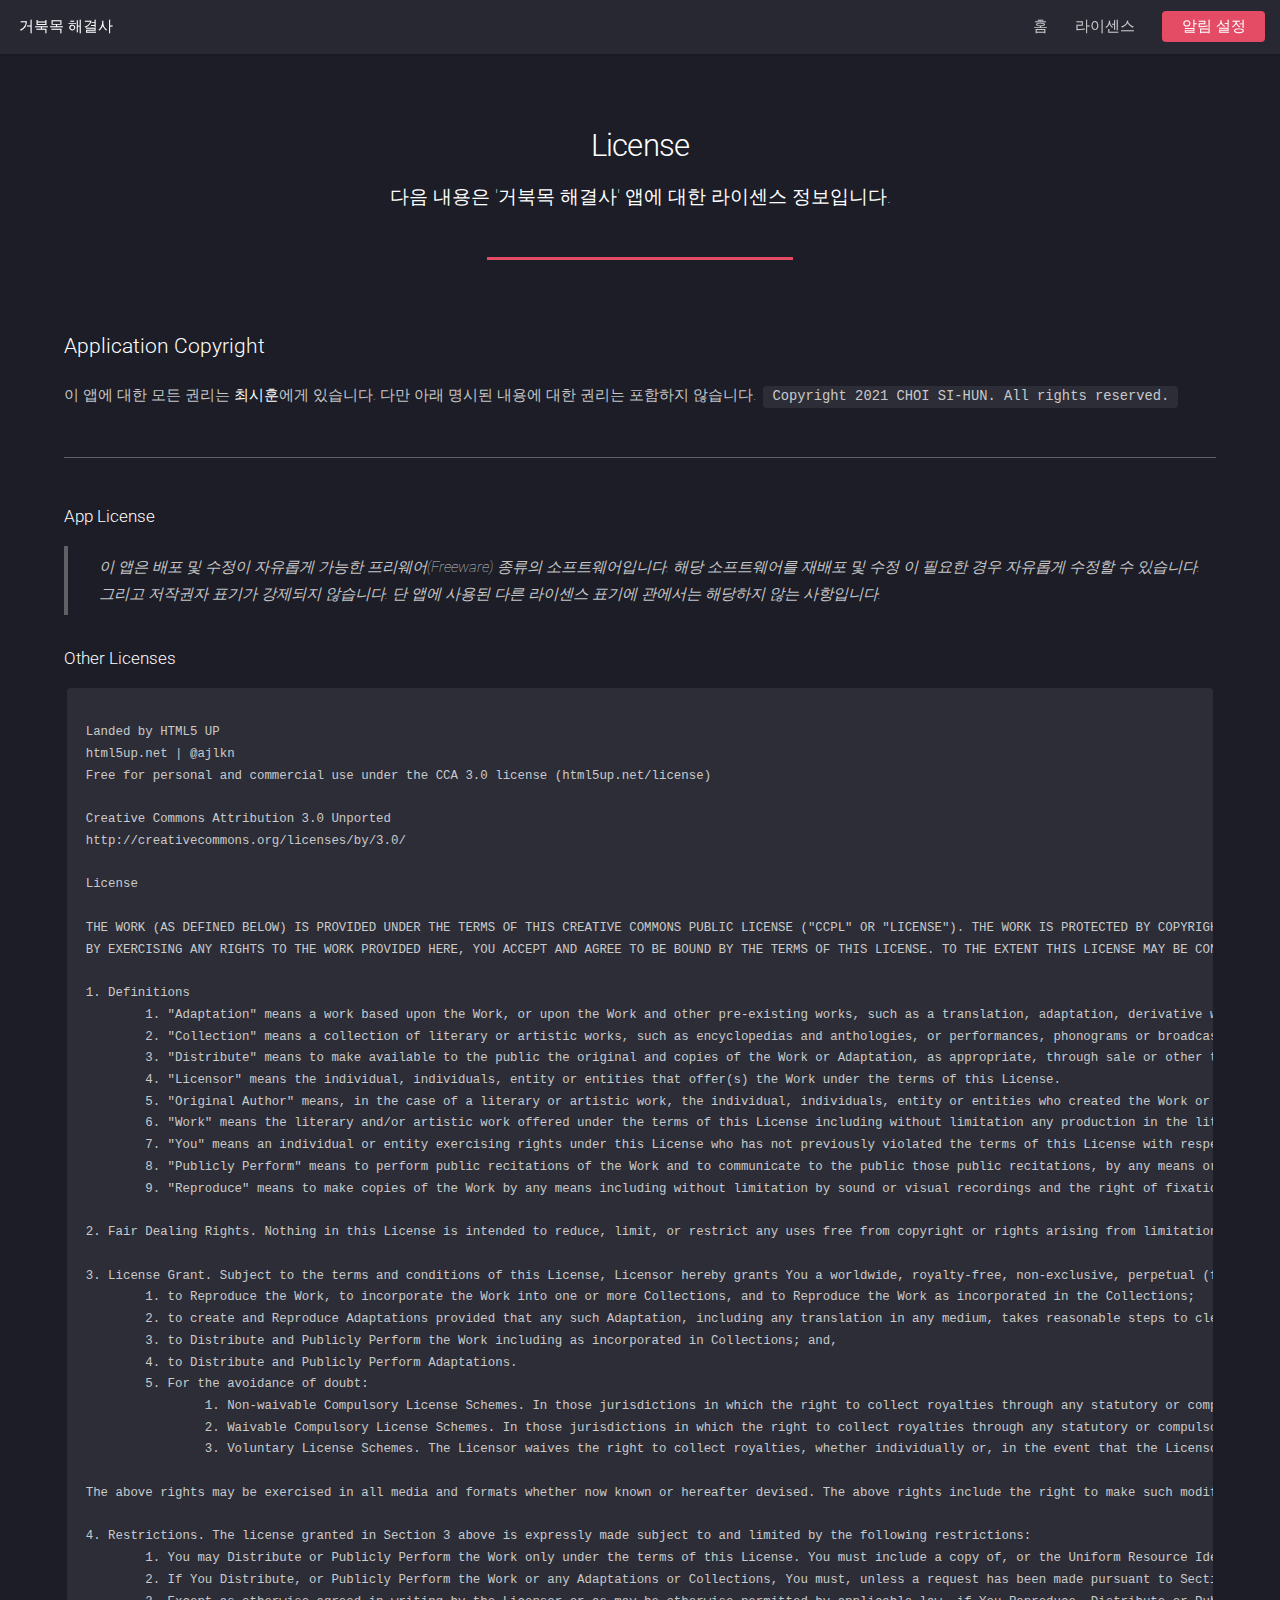
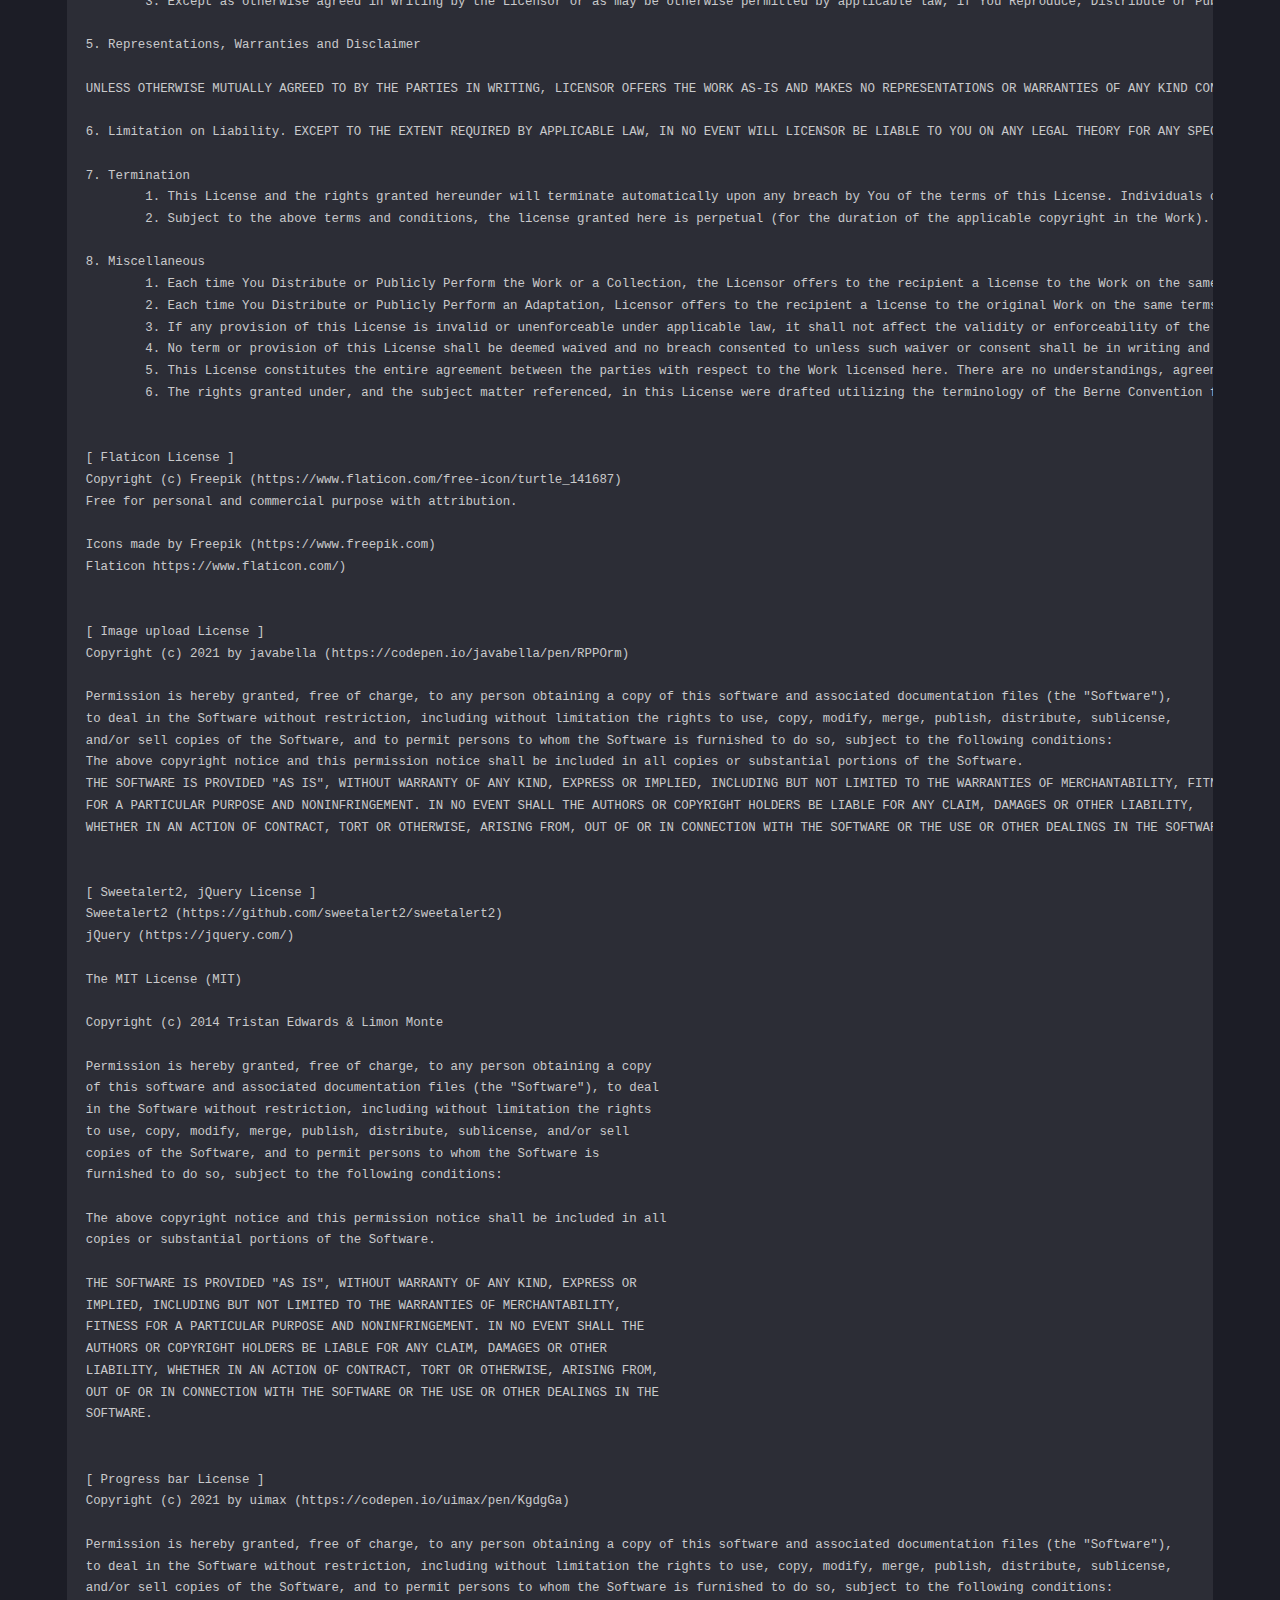
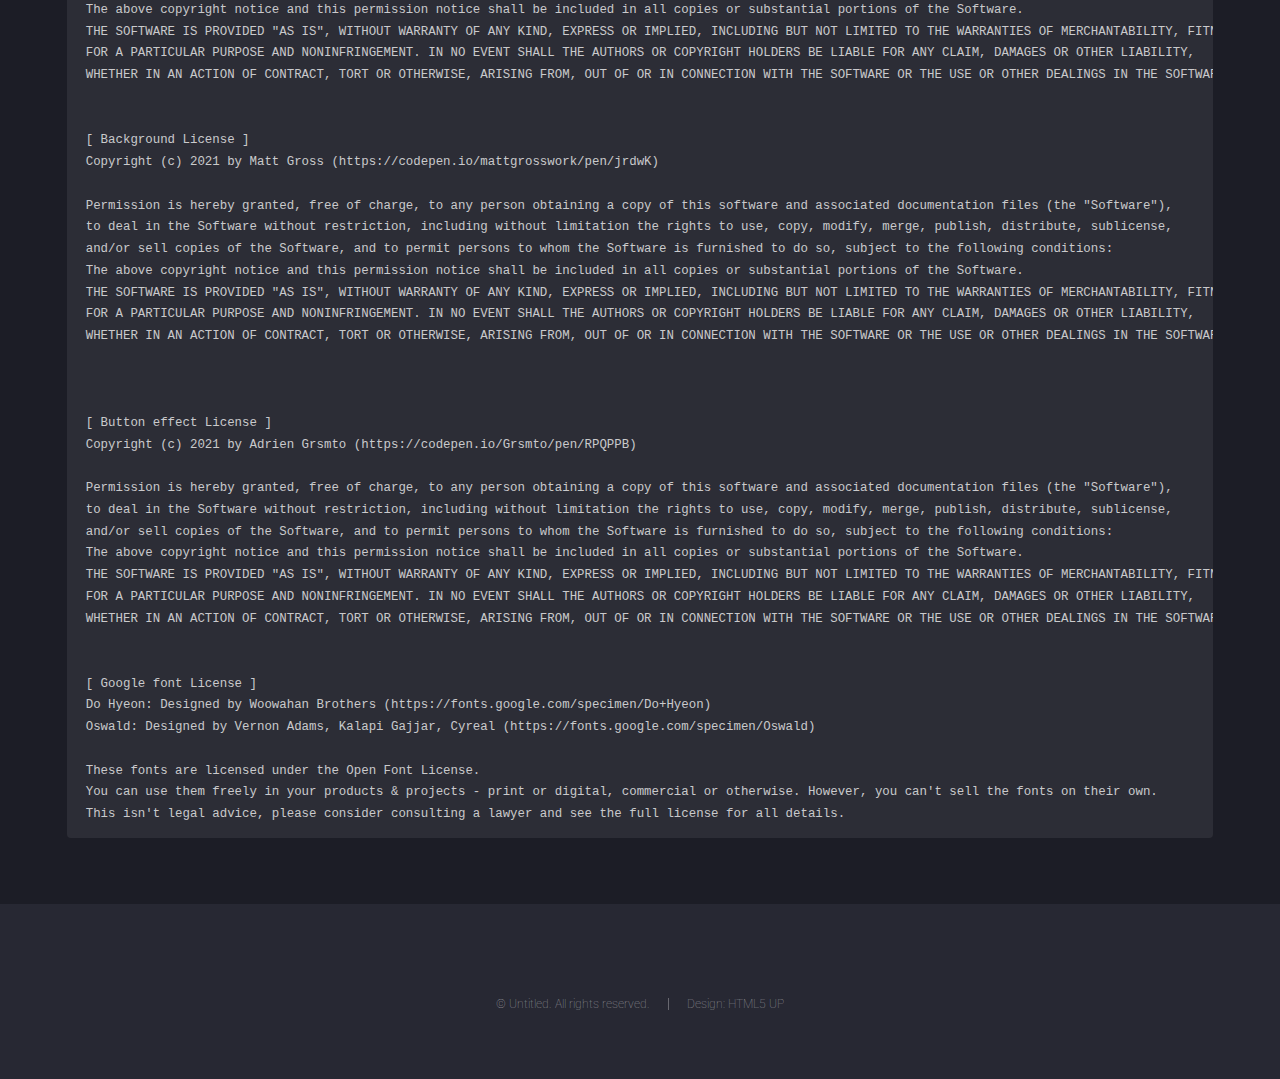
<file: app/src/main/assets/license.html>
<!DOCTYPE HTML>
<!--
	Landed by HTML5 UP
	html5up.net | @ajlkn
	Free for personal and commercial use under the CCA 3.0 license (html5up.net/license)
-->
<html>
	<head>
		<title>거북목 해결사 - Copyright</title>
		<meta charset="utf-8" />
		<meta name="viewport" content="width=device-width, initial-scale=1, user-scalable=no" />
		<link rel="stylesheet" href="assets/css/main.css" />
		<noscript><link rel="stylesheet" href="assets/css/noscript.css" /></noscript>
	</head>
	<body class="is-preload">
		<div id="page-wrapper">

			<!-- Header -->
				<header id="header">
					<h1 id="logo"><a href="index.html">거북목 해결사</a></h1>
					<nav id="nav">
						<ul>
							<li><a href="index.html">홈</a></li>
							<li><a href="license.html">라이센스</a></li>
							<li><a href="notice.html" class="button primary">알림 설정</a></li>
						</ul>
					</nav>
				</header>

			<!-- Main -->
				<div id="main" class="wrapper style1">
					<div class="container">
						<header class="major">
							<h2>License</h2>
							<p>다음 내용은 '거북목 해결사' 앱에 대한 라이센스 정보입니다.</p>
						</header>

						<!-- Text -->
							<section>
								<h3>Application Copyright</h3>
								<p>이 앱에 대한 모든 권리는 <b>최시훈</b>에게 있습니다. 다만 아래 명시된 내용에 대한 권리는 포함하지 않습니다.
								<code>Copyright 2021 CHOI SI-HUN. All rights reserved.</code></p>

								<hr />

								<h4>App License</h4>
								<blockquote>이 앱은 배포 및 수정이 자유롭게 가능한 프리웨어(Freeware) 종류의 소프트웨어입니다. 해당 소프트웨어를 재배포 및 수정 이 필요한 경우 자유롭게 수정할 수 있습니다. 그리고 저작권자 표기가 강제되지 않습니다. 단 앱에 사용된 다른 라이센스 표기에 관에서는 해당하지 않는 사항입니다.</blockquote>

								<h4>Other Licenses</h4>
								<pre><code>
Landed by HTML5 UP
html5up.net | @ajlkn
Free for personal and commercial use under the CCA 3.0 license (html5up.net/license)

Creative Commons Attribution 3.0 Unported
http://creativecommons.org/licenses/by/3.0/

License

THE WORK (AS DEFINED BELOW) IS PROVIDED UNDER THE TERMS OF THIS CREATIVE COMMONS PUBLIC LICENSE ("CCPL" OR "LICENSE"). THE WORK IS PROTECTED BY COPYRIGHT AND/OR OTHER APPLICABLE LAW. ANY USE OF THE WORK OTHER THAN AS AUTHORIZED UNDER THIS LICENSE OR COPYRIGHT LAW IS PROHIBITED.
BY EXERCISING ANY RIGHTS TO THE WORK PROVIDED HERE, YOU ACCEPT AND AGREE TO BE BOUND BY THE TERMS OF THIS LICENSE. TO THE EXTENT THIS LICENSE MAY BE CONSIDERED TO BE A CONTRACT, THE LICENSOR GRANTS YOU THE RIGHTS CONTAINED HERE IN CONSIDERATION OF YOUR ACCEPTANCE OF SUCH TERMS AND CONDITIONS.

1. Definitions
	1. "Adaptation" means a work based upon the Work, or upon the Work and other pre-existing works, such as a translation, adaptation, derivative work, arrangement of music or other alterations of a literary or artistic work, or phonogram or performance and includes cinematographic adaptations or any other form in which the Work may be recast, transformed, or adapted including in any form recognizably derived from the original, except that a work that constitutes a Collection will not be considered an Adaptation for the purpose of this License. For the avoidance of doubt, where the Work is a musical work, performance or phonogram, the synchronization of the Work in timed-relation with a moving image ("synching") will be considered an Adaptation for the purpose of this License.
	2. "Collection" means a collection of literary or artistic works, such as encyclopedias and anthologies, or performances, phonograms or broadcasts, or other works or subject matter other than works listed in Section 1(f) below, which, by reason of the selection and arrangement of their contents, constitute intellectual creations, in which the Work is included in its entirety in unmodified form along with one or more other contributions, each constituting separate and independent works in themselves, which together are assembled into a collective whole. A work that constitutes a Collection will not be considered an Adaptation (as defined above) for the purposes of this License.
	3. "Distribute" means to make available to the public the original and copies of the Work or Adaptation, as appropriate, through sale or other transfer of ownership.
	4. "Licensor" means the individual, individuals, entity or entities that offer(s) the Work under the terms of this License.
	5. "Original Author" means, in the case of a literary or artistic work, the individual, individuals, entity or entities who created the Work or if no individual or entity can be identified, the publisher; and in addition (i) in the case of a performance the actors, singers, musicians, dancers, and other persons who act, sing, deliver, declaim, play in, interpret or otherwise perform literary or artistic works or expressions of folklore; (ii) in the case of a phonogram the producer being the person or legal entity who first fixes the sounds of a performance or other sounds; and, (iii) in the case of broadcasts, the organization that transmits the broadcast.
	6. "Work" means the literary and/or artistic work offered under the terms of this License including without limitation any production in the literary, scientific and artistic domain, whatever may be the mode or form of its expression including digital form, such as a book, pamphlet and other writing; a lecture, address, sermon or other work of the same nature; a dramatic or dramatico-musical work; a choreographic work or entertainment in dumb show; a musical composition with or without words; a cinematographic work to which are assimilated works expressed by a process analogous to cinematography; a work of drawing, painting, architecture, sculpture, engraving or lithography; a photographic work to which are assimilated works expressed by a process analogous to photography; a work of applied art; an illustration, map, plan, sketch or three-dimensional work relative to geography, topography, architecture or science; a performance; a broadcast; a phonogram; a compilation of data to the extent it is protected as a copyrightable work; or a work performed by a variety or circus performer to the extent it is not otherwise considered a literary or artistic work.
	7. "You" means an individual or entity exercising rights under this License who has not previously violated the terms of this License with respect to the Work, or who has received express permission from the Licensor to exercise rights under this License despite a previous violation.
	8. "Publicly Perform" means to perform public recitations of the Work and to communicate to the public those public recitations, by any means or process, including by wire or wireless means or public digital performances; to make available to the public Works in such a way that members of the public may access these Works from a place and at a place individually chosen by them; to perform the Work to the public by any means or process and the communication to the public of the performances of the Work, including by public digital performance; to broadcast and rebroadcast the Work by any means including signs, sounds or images.
	9. "Reproduce" means to make copies of the Work by any means including without limitation by sound or visual recordings and the right of fixation and reproducing fixations of the Work, including storage of a protected performance or phonogram in digital form or other electronic medium.

2. Fair Dealing Rights. Nothing in this License is intended to reduce, limit, or restrict any uses free from copyright or rights arising from limitations or exceptions that are provided for in connection with the copyright protection under copyright law or other applicable laws.

3. License Grant. Subject to the terms and conditions of this License, Licensor hereby grants You a worldwide, royalty-free, non-exclusive, perpetual (for the duration of the applicable copyright) license to exercise the rights in the Work as stated below:
	1. to Reproduce the Work, to incorporate the Work into one or more Collections, and to Reproduce the Work as incorporated in the Collections;
	2. to create and Reproduce Adaptations provided that any such Adaptation, including any translation in any medium, takes reasonable steps to clearly label, demarcate or otherwise identify that changes were made to the original Work. For example, a translation could be marked "The original work was translated from English to Spanish," or a modification could indicate "The original work has been modified.";
	3. to Distribute and Publicly Perform the Work including as incorporated in Collections; and,
	4. to Distribute and Publicly Perform Adaptations.
	5. For the avoidance of doubt:
		1. Non-waivable Compulsory License Schemes. In those jurisdictions in which the right to collect royalties through any statutory or compulsory licensing scheme cannot be waived, the Licensor reserves the exclusive right to collect such royalties for any exercise by You of the rights granted under this License;
		2. Waivable Compulsory License Schemes. In those jurisdictions in which the right to collect royalties through any statutory or compulsory licensing scheme can be waived, the Licensor waives the exclusive right to collect such royalties for any exercise by You of the rights granted under this License; and,
		3. Voluntary License Schemes. The Licensor waives the right to collect royalties, whether individually or, in the event that the Licensor is a member of a collecting society that administers voluntary licensing schemes, via that society, from any exercise by You of the rights granted under this License.
			
The above rights may be exercised in all media and formats whether now known or hereafter devised. The above rights include the right to make such modifications as are technically necessary to exercise the rights in other media and formats. Subject to Section 8(f), all rights not expressly granted by Licensor are hereby reserved.

4. Restrictions. The license granted in Section 3 above is expressly made subject to and limited by the following restrictions:
	1. You may Distribute or Publicly Perform the Work only under the terms of this License. You must include a copy of, or the Uniform Resource Identifier (URI) for, this License with every copy of the Work You Distribute or Publicly Perform. You may not offer or impose any terms on the Work that restrict the terms of this License or the ability of the recipient of the Work to exercise the rights granted to that recipient under the terms of the License. You may not sublicense the Work. You must keep intact all notices that refer to this License and to the disclaimer of warranties with every copy of the Work You Distribute or Publicly Perform. When You Distribute or Publicly Perform the Work, You may not impose any effective technological measures on the Work that restrict the ability of a recipient of the Work from You to exercise the rights granted to that recipient under the terms of the License. This Section 4(a) applies to the Work as incorporated in a Collection, but this does not require the Collection apart from the Work itself to be made subject to the terms of this License. If You create a Collection, upon notice from any Licensor You must, to the extent practicable, remove from the Collection any credit as required by Section 4(b), as requested. If You create an Adaptation, upon notice from any Licensor You must, to the extent practicable, remove from the Adaptation any credit as required by Section 4(b), as requested.
	2. If You Distribute, or Publicly Perform the Work or any Adaptations or Collections, You must, unless a request has been made pursuant to Section 4(a), keep intact all copyright notices for the Work and provide, reasonable to the medium or means You are utilizing: (i) the name of the Original Author (or pseudonym, if applicable) if supplied, and/or if the Original Author and/or Licensor designate another party or parties (e.g., a sponsor institute, publishing entity, journal) for attribution ("Attribution Parties") in Licensor's copyright notice, terms of service or by other reasonable means, the name of such party or parties; (ii) the title of the Work if supplied; (iii) to the extent reasonably practicable, the URI, if any, that Licensor specifies to be associated with the Work, unless such URI does not refer to the copyright notice or licensing information for the Work; and (iv) , consistent with Section 3(b), in the case of an Adaptation, a credit identifying the use of the Work in the Adaptation (e.g., "French translation of the Work by Original Author," or "Screenplay based on original Work by Original Author"). The credit required by this Section 4 (b) may be implemented in any reasonable manner; provided, however, that in the case of a Adaptation or Collection, at a minimum such credit will appear, if a credit for all contributing authors of the Adaptation or Collection appears, then as part of these credits and in a manner at least as prominent as the credits for the other contributing authors. For the avoidance of doubt, You may only use the credit required by this Section for the purpose of attribution in the manner set out above and, by exercising Your rights under this License, You may not implicitly or explicitly assert or imply any connection with, sponsorship or endorsement by the Original Author, Licensor and/or Attribution Parties, as appropriate, of You or Your use of the Work, without the separate, express prior written permission of the Original Author, Licensor and/or Attribution Parties.
	3. Except as otherwise agreed in writing by the Licensor or as may be otherwise permitted by applicable law, if You Reproduce, Distribute or Publicly Perform the Work either by itself or as part of any Adaptations or Collections, You must not distort, mutilate, modify or take other derogatory action in relation to the Work which would be prejudicial to the Original Author's honor or reputation. Licensor agrees that in those jurisdictions (e.g. Japan), in which any exercise of the right granted in Section 3(b) of this License (the right to make Adaptations) would be deemed to be a distortion, mutilation, modification or other derogatory action prejudicial to the Original Author's honor and reputation, the Licensor will waive or not assert, as appropriate, this Section, to the fullest extent permitted by the applicable national law, to enable You to reasonably exercise Your right under Section 3(b) of this License (right to make Adaptations) but not otherwise.

5. Representations, Warranties and Disclaimer

UNLESS OTHERWISE MUTUALLY AGREED TO BY THE PARTIES IN WRITING, LICENSOR OFFERS THE WORK AS-IS AND MAKES NO REPRESENTATIONS OR WARRANTIES OF ANY KIND CONCERNING THE WORK, EXPRESS, IMPLIED, STATUTORY OR OTHERWISE, INCLUDING, WITHOUT LIMITATION, WARRANTIES OF TITLE, MERCHANTIBILITY, FITNESS FOR A PARTICULAR PURPOSE, NONINFRINGEMENT, OR THE ABSENCE OF LATENT OR OTHER DEFECTS, ACCURACY, OR THE PRESENCE OF ABSENCE OF ERRORS, WHETHER OR NOT DISCOVERABLE. SOME JURISDICTIONS DO NOT ALLOW THE EXCLUSION OF IMPLIED WARRANTIES, SO SUCH EXCLUSION MAY NOT APPLY TO YOU.

6. Limitation on Liability. EXCEPT TO THE EXTENT REQUIRED BY APPLICABLE LAW, IN NO EVENT WILL LICENSOR BE LIABLE TO YOU ON ANY LEGAL THEORY FOR ANY SPECIAL, INCIDENTAL, CONSEQUENTIAL, PUNITIVE OR EXEMPLARY DAMAGES ARISING OUT OF THIS LICENSE OR THE USE OF THE WORK, EVEN IF LICENSOR HAS BEEN ADVISED OF THE POSSIBILITY OF SUCH DAMAGES.

7. Termination
	1. This License and the rights granted hereunder will terminate automatically upon any breach by You of the terms of this License. Individuals or entities who have received Adaptations or Collections from You under this License, however, will not have their licenses terminated provided such individuals or entities remain in full compliance with those licenses. Sections 1, 2, 5, 6, 7, and 8 will survive any termination of this License.
	2. Subject to the above terms and conditions, the license granted here is perpetual (for the duration of the applicable copyright in the Work). Notwithstanding the above, Licensor reserves the right to release the Work under different license terms or to stop distributing the Work at any time; provided, however that any such election will not serve to withdraw this License (or any other license that has been, or is required to be, granted under the terms of this License), and this License will continue in full force and effect unless terminated as stated above.

8. Miscellaneous
	1. Each time You Distribute or Publicly Perform the Work or a Collection, the Licensor offers to the recipient a license to the Work on the same terms and conditions as the license granted to You under this License.
	2. Each time You Distribute or Publicly Perform an Adaptation, Licensor offers to the recipient a license to the original Work on the same terms and conditions as the license granted to You under this License.
	3. If any provision of this License is invalid or unenforceable under applicable law, it shall not affect the validity or enforceability of the remainder of the terms of this License, and without further action by the parties to this agreement, such provision shall be reformed to the minimum extent necessary to make such provision valid and enforceable.
	4. No term or provision of this License shall be deemed waived and no breach consented to unless such waiver or consent shall be in writing and signed by the party to be charged with such waiver or consent.
	5. This License constitutes the entire agreement between the parties with respect to the Work licensed here. There are no understandings, agreements or representations with respect to the Work not specified here. Licensor shall not be bound by any additional provisions that may appear in any communication from You. This License may not be modified without the mutual written agreement of the Licensor and You.
	6. The rights granted under, and the subject matter referenced, in this License were drafted utilizing the terminology of the Berne Convention for the Protection of Literary and Artistic Works (as amended on September 28, 1979), the Rome Convention of 1961, the WIPO Copyright Treaty of 1996, the WIPO Performances and Phonograms Treaty of 1996 and the Universal Copyright Convention (as revised on July 24, 1971). These rights and subject matter take effect in the relevant jurisdiction in which the License terms are sought to be enforced according to the corresponding provisions of the implementation of those treaty provisions in the applicable national law. If the standard suite of rights granted under applicable copyright law includes additional rights not granted under this License, such additional rights are deemed to be included in the License; this License is not intended to restrict the license of any rights under applicable law.


[ Flaticon License ]
Copyright (c) Freepik (https://www.flaticon.com/free-icon/turtle_141687)
Free for personal and commercial purpose with attribution.

Icons made by Freepik (https://www.freepik.com)
Flaticon https://www.flaticon.com/)


[ Image upload License ]
Copyright (c) 2021 by javabella (https://codepen.io/javabella/pen/RPPOrm)

Permission is hereby granted, free of charge, to any person obtaining a copy of this software and associated documentation files (the "Software"),
to deal in the Software without restriction, including without limitation the rights to use, copy, modify, merge, publish, distribute, sublicense,
and/or sell copies of the Software, and to permit persons to whom the Software is furnished to do so, subject to the following conditions:
The above copyright notice and this permission notice shall be included in all copies or substantial portions of the Software.
THE SOFTWARE IS PROVIDED "AS IS", WITHOUT WARRANTY OF ANY KIND, EXPRESS OR IMPLIED, INCLUDING BUT NOT LIMITED TO THE WARRANTIES OF MERCHANTABILITY, FITNESS
FOR A PARTICULAR PURPOSE AND NONINFRINGEMENT. IN NO EVENT SHALL THE AUTHORS OR COPYRIGHT HOLDERS BE LIABLE FOR ANY CLAIM, DAMAGES OR OTHER LIABILITY,
WHETHER IN AN ACTION OF CONTRACT, TORT OR OTHERWISE, ARISING FROM, OUT OF OR IN CONNECTION WITH THE SOFTWARE OR THE USE OR OTHER DEALINGS IN THE SOFTWARE


[ Sweetalert2, jQuery License ]
Sweetalert2 (https://github.com/sweetalert2/sweetalert2)
jQuery (https://jquery.com/)

The MIT License (MIT)

Copyright (c) 2014 Tristan Edwards & Limon Monte

Permission is hereby granted, free of charge, to any person obtaining a copy
of this software and associated documentation files (the "Software"), to deal
in the Software without restriction, including without limitation the rights
to use, copy, modify, merge, publish, distribute, sublicense, and/or sell
copies of the Software, and to permit persons to whom the Software is
furnished to do so, subject to the following conditions:

The above copyright notice and this permission notice shall be included in all
copies or substantial portions of the Software.

THE SOFTWARE IS PROVIDED "AS IS", WITHOUT WARRANTY OF ANY KIND, EXPRESS OR
IMPLIED, INCLUDING BUT NOT LIMITED TO THE WARRANTIES OF MERCHANTABILITY,
FITNESS FOR A PARTICULAR PURPOSE AND NONINFRINGEMENT. IN NO EVENT SHALL THE
AUTHORS OR COPYRIGHT HOLDERS BE LIABLE FOR ANY CLAIM, DAMAGES OR OTHER
LIABILITY, WHETHER IN AN ACTION OF CONTRACT, TORT OR OTHERWISE, ARISING FROM,
OUT OF OR IN CONNECTION WITH THE SOFTWARE OR THE USE OR OTHER DEALINGS IN THE
SOFTWARE.


[ Progress bar License ]
Copyright (c) 2021 by uimax (https://codepen.io/uimax/pen/KgdgGa)

Permission is hereby granted, free of charge, to any person obtaining a copy of this software and associated documentation files (the "Software"),
to deal in the Software without restriction, including without limitation the rights to use, copy, modify, merge, publish, distribute, sublicense,
and/or sell copies of the Software, and to permit persons to whom the Software is furnished to do so, subject to the following conditions:
The above copyright notice and this permission notice shall be included in all copies or substantial portions of the Software.
THE SOFTWARE IS PROVIDED "AS IS", WITHOUT WARRANTY OF ANY KIND, EXPRESS OR IMPLIED, INCLUDING BUT NOT LIMITED TO THE WARRANTIES OF MERCHANTABILITY, FITNESS
FOR A PARTICULAR PURPOSE AND NONINFRINGEMENT. IN NO EVENT SHALL THE AUTHORS OR COPYRIGHT HOLDERS BE LIABLE FOR ANY CLAIM, DAMAGES OR OTHER LIABILITY,
WHETHER IN AN ACTION OF CONTRACT, TORT OR OTHERWISE, ARISING FROM, OUT OF OR IN CONNECTION WITH THE SOFTWARE OR THE USE OR OTHER DEALINGS IN THE SOFTWARE


[ Background License ]
Copyright (c) 2021 by Matt Gross (https://codepen.io/mattgrosswork/pen/jrdwK)

Permission is hereby granted, free of charge, to any person obtaining a copy of this software and associated documentation files (the "Software"),
to deal in the Software without restriction, including without limitation the rights to use, copy, modify, merge, publish, distribute, sublicense,
and/or sell copies of the Software, and to permit persons to whom the Software is furnished to do so, subject to the following conditions:
The above copyright notice and this permission notice shall be included in all copies or substantial portions of the Software.
THE SOFTWARE IS PROVIDED "AS IS", WITHOUT WARRANTY OF ANY KIND, EXPRESS OR IMPLIED, INCLUDING BUT NOT LIMITED TO THE WARRANTIES OF MERCHANTABILITY, FITNESS
FOR A PARTICULAR PURPOSE AND NONINFRINGEMENT. IN NO EVENT SHALL THE AUTHORS OR COPYRIGHT HOLDERS BE LIABLE FOR ANY CLAIM, DAMAGES OR OTHER LIABILITY,
WHETHER IN AN ACTION OF CONTRACT, TORT OR OTHERWISE, ARISING FROM, OUT OF OR IN CONNECTION WITH THE SOFTWARE OR THE USE OR OTHER DEALINGS IN THE SOFTWARE



[ Button effect License ]
Copyright (c) 2021 by Adrien Grsmto (https://codepen.io/Grsmto/pen/RPQPPB)

Permission is hereby granted, free of charge, to any person obtaining a copy of this software and associated documentation files (the "Software"),
to deal in the Software without restriction, including without limitation the rights to use, copy, modify, merge, publish, distribute, sublicense,
and/or sell copies of the Software, and to permit persons to whom the Software is furnished to do so, subject to the following conditions:
The above copyright notice and this permission notice shall be included in all copies or substantial portions of the Software.
THE SOFTWARE IS PROVIDED "AS IS", WITHOUT WARRANTY OF ANY KIND, EXPRESS OR IMPLIED, INCLUDING BUT NOT LIMITED TO THE WARRANTIES OF MERCHANTABILITY, FITNESS
FOR A PARTICULAR PURPOSE AND NONINFRINGEMENT. IN NO EVENT SHALL THE AUTHORS OR COPYRIGHT HOLDERS BE LIABLE FOR ANY CLAIM, DAMAGES OR OTHER LIABILITY,
WHETHER IN AN ACTION OF CONTRACT, TORT OR OTHERWISE, ARISING FROM, OUT OF OR IN CONNECTION WITH THE SOFTWARE OR THE USE OR OTHER DEALINGS IN THE SOFTWARE


[ Google font License ]
Do Hyeon: Designed by Woowahan Brothers (https://fonts.google.com/specimen/Do+Hyeon)
Oswald: Designed by Vernon Adams, Kalapi Gajjar, Cyreal (https://fonts.google.com/specimen/Oswald)

These fonts are licensed under the Open Font License.
You can use them freely in your products & projects - print or digital, commercial or otherwise. However, you can't sell the fonts on their own.
This isn't legal advice, please consider consulting a lawyer and see the full license for all details.</code></pre>
							</section>
					</div>
				</div>

			<!-- Footer -->
				<footer id="footer">
					<ul class="copyright">
						<li>&copy; Untitled. All rights reserved.</li><li>Design: HTML5 UP</a></li>
					</ul>
				</footer>

		</div>

		<!-- Scripts -->
			<script src="assets/js/jquery.min.js"></script>
			<script src="assets/js/jquery.scrolly.min.js"></script>
			<script src="assets/js/jquery.dropotron.min.js"></script>
			<script src="assets/js/jquery.scrollex.min.js"></script>
			<script src="assets/js/browser.min.js"></script>
			<script src="assets/js/breakpoints.min.js"></script>
			<script src="assets/js/util.js"></script>
			<script src="assets/js/main.js"></script>

	</body>
</html>
</file>
<file: app/src/main/assets/assets/css/noscript.css>
/*
	Landed by HTML5 UP
	html5up.net | @ajlkn
	Free for personal and commercial use under the CCA 3.0 license (html5up.net/license)
*/

/* Loader */

	body.landing.is-preload:before {
		display: none;
	}

	body.landing.is-preload:after {
		display: none;
	}
</file>
<file: app/src/main/assets/assets/css/main.css>
@import url("fontawesome-all.min.css");
@import url("https://fonts.googleapis.com/css?family=Roboto:100,300,100italic,300italic");

/*
	Landed by HTML5 UP
	html5up.net | @ajlkn
	Free for personal and commercial use under the CCA 3.0 license (html5up.net/license)
*/

html, body, div, span, applet, object,
iframe, h1, h2, h3, h4, h5, h6, p, blockquote,
pre, a, abbr, acronym, address, big, cite,
code, del, dfn, em, img, ins, kbd, q, s, samp,
small, strike, strong, sub, sup, tt, var, b,
u, i, center, dl, dt, dd, ol, ul, li, fieldset,
form, label, legend, table, caption, tbody,
tfoot, thead, tr, th, td, article, aside,
canvas, details, embed, figure, figcaption,
footer, header, hgroup, menu, nav, output, ruby,
section, summary, time, mark, audio, video {
	margin: 0;
	padding: 0;
	border: 0;
	font-size: 100%;
	font: inherit;
	vertical-align: baseline;}

article, aside, details, figcaption, figure,
footer, header, hgroup, menu, nav, section {
	display: block;}

body {
	line-height: 1;
}

ol, ul {
	list-style: none;
}

blockquote, q {
	quotes: none;
}

	blockquote:before, blockquote:after, q:before, q:after {
		content: '';
		content: none;
	}

table {
	border-collapse: collapse;
	border-spacing: 0;
}

body {
	-webkit-text-size-adjust: none;
}

mark {
	background-color: transparent;
	color: inherit;
}

input::-moz-focus-inner {
	border: 0;
	padding: 0;
}

input, select, textarea {
	-moz-appearance: none;
	-webkit-appearance: none;
	-ms-appearance: none;
	appearance: none;
}

/* Basic */

	html {
		box-sizing: border-box;
	}

	*, *:before, *:after {
		box-sizing: inherit;
	}

	html, body {
		background: #1c1d26;
	}

	body.is-preload *, body.is-preload *:before, body.is-preload *:after {
		-moz-animation: none !important;
		-webkit-animation: none !important;
		-ms-animation: none !important;
		animation: none !important;
		-moz-transition: none !important;
		-webkit-transition: none !important;
		-ms-transition: none !important;
		transition: none !important;
	}

	body, select, textarea {
		color: rgba(255, 255, 255, 0.75);
		font-family: "Roboto", Helvetica, sans-serif;
		font-size: 15pt;
		font-weight: 100;
		line-height: 1.75em;
	}

	a {
		-moz-transition: border-color 0.2s ease-in-out, color 0.2s ease-in-out;
		-webkit-transition: border-color 0.2s ease-in-out, color 0.2s ease-in-out;
		-ms-transition: border-color 0.2s ease-in-out, color 0.2s ease-in-out;
		transition: border-color 0.2s ease-in-out, color 0.2s ease-in-out;
		border-bottom: dotted 1px;
		color: #e44c65;
		text-decoration: none;
	}

		a:hover {
			color: #e44c65 !important;
			border-bottom-color: transparent;
		}

	strong, b {
		color: #ffffff;
		font-weight: 300;
	}

	em, i {
		font-style: italic;
	}

	p {
		margin: 0 0 2em 0;
	}

	h1, h2, h3, h4, h5, h6 {
		color: #ffffff;
		font-weight: 300;
		line-height: 1em;
		margin: 0 0 1em 0;
	}

		h1 a, h2 a, h3 a, h4 a, h5 a, h6 a {
			color: inherit;
			border: 0;
		}

	h2 {
		font-size: 2em;
		line-height: 1.5em;
		letter-spacing: -0.025em;
	}

	h3 {
		font-size: 1.35em;
		line-height: 1.5em;
	}

	h4 {
		font-size: 1.1em;
		line-height: 1.5em;
	}

	h5 {
		font-size: 0.9em;
		line-height: 1.5em;
	}

	h6 {
		font-size: 0.7em;
		line-height: 1.5em;
	}

	sub {
		font-size: 0.8em;
		position: relative;
		top: 0.5em;
	}

	sup {
		font-size: 0.8em;
		position: relative;
		top: -0.5em;
	}

	hr {
		border: 0;
		border-bottom: solid 1px rgba(255, 255, 255, 0.3);
		margin: 3em 0;
	}

		hr.major {
			margin: 4em 0;
		}

	blockquote {
		border-left: solid 4px rgba(255, 255, 255, 0.3);
		font-style: italic;
		margin: 0 0 2em 0;
		padding: 0.5em 0 0.5em 2em;
	}

	code {
		background: rgba(255, 255, 255, 0.075);
		border-radius: 4px;
		font-family: "Courier New", monospace;
		font-size: 0.9em;
		margin: 0 0.25em;
		padding: 0.25em 0.65em;
	}

	pre {
		-webkit-overflow-scrolling: touch;
		font-family: "Courier New", monospace;
		font-size: 0.9em;
		margin: 0 0 2em 0;
	}

		pre code {
			display: block;
			line-height: 1.75em;
			padding: 1em 1.5em;
			overflow-x: auto;
		}

	.align-left {
		text-align: left;
	}

	.align-center {
		text-align: center;
	}

	.align-right {
		text-align: right;
	}

/* Loader */

	@-moz-keyframes spinner-show {
		0% {
			opacity: 0;
		}

		100% {
			opacity: 1;
		}
	}

	@-webkit-keyframes spinner-show {
		0% {
			opacity: 0;
		}

		100% {
			opacity: 1;
		}
	}

	@-ms-keyframes spinner-show {
		0% {
			opacity: 0;
		}

		100% {
			opacity: 1;
		}
	}

	@keyframes spinner-show {
		0% {
			opacity: 0;
		}

		100% {
			opacity: 1;
		}
	}

	@-moz-keyframes spinner-hide {
		0% {
			color: rgba(255, 255, 255, 0.15);
			z-index: 100001;
			-moz-transform: scale(1) rotate(0deg);
			-webkit-transform: scale(1) rotate(0deg);
			-ms-transform: scale(1) rotate(0deg);
			transform: scale(1) rotate(0deg);
		}

		99% {
			color: #1c1d26;
			z-index: 100001;
			-moz-transform: scale(0.5) rotate(360deg);
			-webkit-transform: scale(0.5) rotate(360deg);
			-ms-transform: scale(0.5) rotate(360deg);
			transform: scale(0.5) rotate(360deg);
		}

		100% {
			color: #1c1d26;
			z-index: -1;
			-moz-transform: scale(0.5) rotate(360deg);
			-webkit-transform: scale(0.5) rotate(360deg);
			-ms-transform: scale(0.5) rotate(360deg);
			transform: scale(0.5) rotate(360deg);
		}
	}

	@-webkit-keyframes spinner-hide {
		0% {
			color: rgba(255, 255, 255, 0.15);
			z-index: 100001;
			-moz-transform: scale(1) rotate(0deg);
			-webkit-transform: scale(1) rotate(0deg);
			-ms-transform: scale(1) rotate(0deg);
			transform: scale(1) rotate(0deg);
		}

		99% {
			color: #1c1d26;
			z-index: 100001;
			-moz-transform: scale(0.5) rotate(360deg);
			-webkit-transform: scale(0.5) rotate(360deg);
			-ms-transform: scale(0.5) rotate(360deg);
			transform: scale(0.5) rotate(360deg);
		}

		100% {
			color: #1c1d26;
			z-index: -1;
			-moz-transform: scale(0.5) rotate(360deg);
			-webkit-transform: scale(0.5) rotate(360deg);
			-ms-transform: scale(0.5) rotate(360deg);
			transform: scale(0.5) rotate(360deg);
		}
	}

	@-ms-keyframes spinner-hide {
		0% {
			color: rgba(255, 255, 255, 0.15);
			z-index: 100001;
			-moz-transform: scale(1) rotate(0deg);
			-webkit-transform: scale(1) rotate(0deg);
			-ms-transform: scale(1) rotate(0deg);
			transform: scale(1) rotate(0deg);
		}

		99% {
			color: #1c1d26;
			z-index: 100001;
			-moz-transform: scale(0.5) rotate(360deg);
			-webkit-transform: scale(0.5) rotate(360deg);
			-ms-transform: scale(0.5) rotate(360deg);
			transform: scale(0.5) rotate(360deg);
		}

		100% {
			color: #1c1d26;
			z-index: -1;
			-moz-transform: scale(0.5) rotate(360deg);
			-webkit-transform: scale(0.5) rotate(360deg);
			-ms-transform: scale(0.5) rotate(360deg);
			transform: scale(0.5) rotate(360deg);
		}
	}

	@keyframes spinner-hide {
		0% {
			color: rgba(255, 255, 255, 0.15);
			z-index: 100001;
			-moz-transform: scale(1) rotate(0deg);
			-webkit-transform: scale(1) rotate(0deg);
			-ms-transform: scale(1) rotate(0deg);
			transform: scale(1) rotate(0deg);
		}

		99% {
			color: #1c1d26;
			z-index: 100001;
			-moz-transform: scale(0.5) rotate(360deg);
			-webkit-transform: scale(0.5) rotate(360deg);
			-ms-transform: scale(0.5) rotate(360deg);
			transform: scale(0.5) rotate(360deg);
		}

		100% {
			color: #1c1d26;
			z-index: -1;
			-moz-transform: scale(0.5) rotate(360deg);
			-webkit-transform: scale(0.5) rotate(360deg);
			-ms-transform: scale(0.5) rotate(360deg);
			transform: scale(0.5) rotate(360deg);
		}
	}

	@-moz-keyframes spinner-rotate {
		0% {
			-moz-transform: scale(1) rotate(0deg);
			-webkit-transform: scale(1) rotate(0deg);
			-ms-transform: scale(1) rotate(0deg);
			transform: scale(1) rotate(0deg);
		}

		100% {
			-moz-transform: scale(1) rotate(360deg);
			-webkit-transform: scale(1) rotate(360deg);
			-ms-transform: scale(1) rotate(360deg);
			transform: scale(1) rotate(360deg);
		}
	}

	@-webkit-keyframes spinner-rotate {
		0% {
			-moz-transform: scale(1) rotate(0deg);
			-webkit-transform: scale(1) rotate(0deg);
			-ms-transform: scale(1) rotate(0deg);
			transform: scale(1) rotate(0deg);
		}

		100% {
			-moz-transform: scale(1) rotate(360deg);
			-webkit-transform: scale(1) rotate(360deg);
			-ms-transform: scale(1) rotate(360deg);
			transform: scale(1) rotate(360deg);
		}
	}

	@-ms-keyframes spinner-rotate {
		0% {
			-moz-transform: scale(1) rotate(0deg);
			-webkit-transform: scale(1) rotate(0deg);
			-ms-transform: scale(1) rotate(0deg);
			transform: scale(1) rotate(0deg);
		}

		100% {
			-moz-transform: scale(1) rotate(360deg);
			-webkit-transform: scale(1) rotate(360deg);
			-ms-transform: scale(1) rotate(360deg);
			transform: scale(1) rotate(360deg);
		}
	}

	@keyframes spinner-rotate {
		0% {
			-moz-transform: scale(1) rotate(0deg);
			-webkit-transform: scale(1) rotate(0deg);
			-ms-transform: scale(1) rotate(0deg);
			transform: scale(1) rotate(0deg);
		}

		100% {
			-moz-transform: scale(1) rotate(360deg);
			-webkit-transform: scale(1) rotate(360deg);
			-ms-transform: scale(1) rotate(360deg);
			transform: scale(1) rotate(360deg);
		}
	}

	@-moz-keyframes overlay-hide {
		0% {
			opacity: 1;
			z-index: 100000;
		}

		15% {
			opacity: 1;
			z-index: 100000;
		}

		99% {
			opacity: 0;
			z-index: 100000;
		}

		100% {
			opacity: 0;
			z-index: -1;
		}
	}

	@-webkit-keyframes overlay-hide {
		0% {
			opacity: 1;
			z-index: 100000;
		}

		15% {
			opacity: 1;
			z-index: 100000;
		}

		99% {
			opacity: 0;
			z-index: 100000;
		}

		100% {
			opacity: 0;
			z-index: -1;
		}
	}

	@-ms-keyframes overlay-hide {
		0% {
			opacity: 1;
			z-index: 100000;
		}

		15% {
			opacity: 1;
			z-index: 100000;
		}

		99% {
			opacity: 0;
			z-index: 100000;
		}

		100% {
			opacity: 0;
			z-index: -1;
		}
	}

	@keyframes overlay-hide {
		0% {
			opacity: 1;
			z-index: 100000;
		}

		15% {
			opacity: 1;
			z-index: 100000;
		}

		99% {
			opacity: 0;
			z-index: 100000;
		}

		100% {
			opacity: 0;
			z-index: -1;
		}
	}

	body.landing {
		text-decoration: none;
	}

		body.landing:before {
			-moz-osx-font-smoothing: grayscale;
			-webkit-font-smoothing: antialiased;
			display: inline-block;
			font-style: normal;
			font-variant: normal;
			text-rendering: auto;
			line-height: 1;
			text-transform: none !important;
			font-family: 'Font Awesome 5 Free';
			font-weight: 900;
		}

		body.landing:before {
			-moz-animation: spinner-show 1.5s 1 0.25s ease forwards, spinner-hide 0.25s ease-in-out forwards !important;
			-webkit-animation: spinner-show 1.5s 1 0.25s ease forwards, spinner-hide 0.25s ease-in-out forwards !important;
			-ms-animation: spinner-show 1.5s 1 0.25s ease forwards, spinner-hide 0.25s ease-in-out forwards !important;
			animation: spinner-show 1.5s 1 0.25s ease forwards, spinner-hide 0.25s ease-in-out forwards !important;
			-moz-transform-origin: 50% 50%;
			-webkit-transform-origin: 50% 50%;
			-ms-transform-origin: 50% 50%;
			transform-origin: 50% 50%;
			color: rgba(255, 255, 255, 0.15);
			content: '\f1ce';
			cursor: default;
			display: block;
			font-size: 2em;
			height: 2em;
			left: 50%;
			line-height: 2em;
			margin: -1em 0 0 -1em;
			opacity: 0;
			position: fixed;
			text-align: center;
			top: 50%;
			width: 2em;
			z-index: -1;
		}

		body.landing:after {
			-moz-animation: overlay-hide 1.5s ease-in forwards !important;
			-webkit-animation: overlay-hide 1.5s ease-in forwards !important;
			-ms-animation: overlay-hide 1.5s ease-in forwards !important;
			animation: overlay-hide 1.5s ease-in forwards !important;
			background: #1c1d26;
			content: '';
			display: block;
			height: 100%;
			left: 0;
			opacity: 0;
			position: fixed;
			top: 0;
			width: 100%;
			z-index: -1;
		}

		body.landing.is-preload:before {
			-moz-animation: spinner-show 1.5s 1 0.25s ease forwards, spinner-rotate 0.75s infinite linear !important;
			-webkit-animation: spinner-show 1.5s 1 0.25s ease forwards, spinner-rotate 0.75s infinite linear !important;
			-ms-animation: spinner-show 1.5s 1 0.25s ease forwards, spinner-rotate 0.75s infinite linear !important;
			animation: spinner-show 1.5s 1 0.25s ease forwards, spinner-rotate 0.75s infinite linear !important;
			z-index: 100001;
		}

		body.landing.is-preload:after {
			-moz-animation: none !important;
			-webkit-animation: none !important;
			-ms-animation: none !important;
			animation: none !important;
			opacity: 1;
			z-index: 100000;
		}

	@media (-webkit-min-device-pixel-ratio: 2) {

		body.landing:before {
			line-height: 2.025em;
		}

	}

/* Container */

	.container {
		margin: 0 auto;
		max-width: calc(100% - 4em);
		width: 70em;
	}

		.container.xsmall {
			width: 17.5em;
		}

		.container.small {
			width: 35em;
		}

		.container.medium {
			width: 52.5em;
		}

		.container.large {
			width: 87.5em;
		}

		.container.xlarge {
			width: 105em;
		}

		.container.max {
			width: 100%;
		}

		@media screen and (max-width: 1280px) {

			.container {
				width: 90%;
				max-width: 100%;
			}

		}

		@media screen and (max-width: 980px) {

			.container {
				width: 100% !important;
			}

		}

/* Row */

	.row {
		display: flex;
		flex-wrap: wrap;
		box-sizing: border-box;
		align-items: stretch;
	}

		.row > * {
			box-sizing: border-box;
		}

		.row.gtr-uniform > * > :last-child {
			margin-bottom: 0;
		}

		.row.aln-left {
			justify-content: flex-start;
		}

		.row.aln-center {
			justify-content: center;
		}

		.row.aln-right {
			justify-content: flex-end;
		}

		.row.aln-top {
			align-items: flex-start;
		}

		.row.aln-middle {
			align-items: center;
		}

		.row.aln-bottom {
			align-items: flex-end;
		}

		.row > .imp {
			order: -1;
		}

		.row > .col-1 {
			width: 8.33333%;
		}

		.row > .off-1 {
			margin-left: 8.33333%;
		}

		.row > .col-2 {
			width: 16.66667%;
		}

		.row > .off-2 {
			margin-left: 16.66667%;
		}

		.row > .col-3 {
			width: 25%;
		}

		.row > .off-3 {
			margin-left: 25%;
		}

		.row > .col-4 {
			width: 33.33333%;
		}

		.row > .off-4 {
			margin-left: 33.33333%;
		}

		.row > .col-5 {
			width: 41.66667%;
		}

		.row > .off-5 {
			margin-left: 41.66667%;
		}

		.row > .col-6 {
			width: 50%;
		}

		.row > .off-6 {
			margin-left: 50%;
		}

		.row > .col-7 {
			width: 58.33333%;
		}

		.row > .off-7 {
			margin-left: 58.33333%;
		}

		.row > .col-8 {
			width: 66.66667%;
		}

		.row > .off-8 {
			margin-left: 66.66667%;
		}

		.row > .col-9 {
			width: 75%;
		}

		.row > .off-9 {
			margin-left: 75%;
		}

		.row > .col-10 {
			width: 83.33333%;
		}

		.row > .off-10 {
			margin-left: 83.33333%;
		}

		.row > .col-11 {
			width: 91.66667%;
		}

		.row > .off-11 {
			margin-left: 91.66667%;
		}

		.row > .col-12 {
			width: 100%;
		}

		.row > .off-12 {
			margin-left: 100%;
		}

		.row.gtr-0 {
			margin-top: 0;
			margin-left: 0em;
		}

			.row.gtr-0 > * {
				padding: 0 0 0 0em;
			}

			.row.gtr-0.gtr-uniform {
				margin-top: 0em;
			}

				.row.gtr-0.gtr-uniform > * {
					padding-top: 0em;
				}

		.row.gtr-25 {
			margin-top: 0;
			margin-left: -0.625em;
		}

			.row.gtr-25 > * {
				padding: 0 0 0 0.625em;
			}

			.row.gtr-25.gtr-uniform {
				margin-top: -0.625em;
			}

				.row.gtr-25.gtr-uniform > * {
					padding-top: 0.625em;
				}

		.row.gtr-50 {
			margin-top: 0;
			margin-left: -1.25em;
		}

			.row.gtr-50 > * {
				padding: 0 0 0 1.25em;
			}

			.row.gtr-50.gtr-uniform {
				margin-top: -1.25em;
			}

				.row.gtr-50.gtr-uniform > * {
					padding-top: 1.25em;
				}

		.row {
			margin-top: 0;
			margin-left: -2.5em;
		}

			.row > * {
				padding: 0 0 0 2.5em;
			}

			.row.gtr-uniform {
				margin-top: -2.5em;
			}

				.row.gtr-uniform > * {
					padding-top: 2.5em;
				}

		.row.gtr-150 {
			margin-top: 0;
			margin-left: -3.75em;
		}

			.row.gtr-150 > * {
				padding: 0 0 0 3.75em;
			}

			.row.gtr-150.gtr-uniform {
				margin-top: -3.75em;
			}

				.row.gtr-150.gtr-uniform > * {
					padding-top: 3.75em;
				}

		.row.gtr-200 {
			margin-top: 0;
			margin-left: -5em;
		}

			.row.gtr-200 > * {
				padding: 0 0 0 5em;
			}

			.row.gtr-200.gtr-uniform {
				margin-top: -5em;
			}

				.row.gtr-200.gtr-uniform > * {
					padding-top: 5em;
				}

		@media screen and (max-width: 1680px) {

			.row {
				display: flex;
				flex-wrap: wrap;
				box-sizing: border-box;
				align-items: stretch;
			}

				.row > * {
					box-sizing: border-box;
				}

				.row.gtr-uniform > * > :last-child {
					margin-bottom: 0;
				}

				.row.aln-left {
					justify-content: flex-start;
				}

				.row.aln-center {
					justify-content: center;
				}

				.row.aln-right {
					justify-content: flex-end;
				}

				.row.aln-top {
					align-items: flex-start;
				}

				.row.aln-middle {
					align-items: center;
				}

				.row.aln-bottom {
					align-items: flex-end;
				}

				.row > .imp-xlarge {
					order: -1;
				}

				.row > .col-1-xlarge {
					width: 8.33333%;
				}

				.row > .off-1-xlarge {
					margin-left: 8.33333%;
				}

				.row > .col-2-xlarge {
					width: 16.66667%;
				}

				.row > .off-2-xlarge {
					margin-left: 16.66667%;
				}

				.row > .col-3-xlarge {
					width: 25%;
				}

				.row > .off-3-xlarge {
					margin-left: 25%;
				}

				.row > .col-4-xlarge {
					width: 33.33333%;
				}

				.row > .off-4-xlarge {
					margin-left: 33.33333%;
				}

				.row > .col-5-xlarge {
					width: 41.66667%;
				}

				.row > .off-5-xlarge {
					margin-left: 41.66667%;
				}

				.row > .col-6-xlarge {
					width: 50%;
				}

				.row > .off-6-xlarge {
					margin-left: 50%;
				}

				.row > .col-7-xlarge {
					width: 58.33333%;
				}

				.row > .off-7-xlarge {
					margin-left: 58.33333%;
				}

				.row > .col-8-xlarge {
					width: 66.66667%;
				}

				.row > .off-8-xlarge {
					margin-left: 66.66667%;
				}

				.row > .col-9-xlarge {
					width: 75%;
				}

				.row > .off-9-xlarge {
					margin-left: 75%;
				}

				.row > .col-10-xlarge {
					width: 83.33333%;
				}

				.row > .off-10-xlarge {
					margin-left: 83.33333%;
				}

				.row > .col-11-xlarge {
					width: 91.66667%;
				}

				.row > .off-11-xlarge {
					margin-left: 91.66667%;
				}

				.row > .col-12-xlarge {
					width: 100%;
				}

				.row > .off-12-xlarge {
					margin-left: 100%;
				}

				.row.gtr-0 {
					margin-top: 0;
					margin-left: 0em;
				}

					.row.gtr-0 > * {
						padding: 0 0 0 0em;
					}

					.row.gtr-0.gtr-uniform {
						margin-top: 0em;
					}

						.row.gtr-0.gtr-uniform > * {
							padding-top: 0em;
						}

				.row.gtr-25 {
					margin-top: 0;
					margin-left: -0.625em;
				}

					.row.gtr-25 > * {
						padding: 0 0 0 0.625em;
					}

					.row.gtr-25.gtr-uniform {
						margin-top: -0.625em;
					}

						.row.gtr-25.gtr-uniform > * {
							padding-top: 0.625em;
						}

				.row.gtr-50 {
					margin-top: 0;
					margin-left: -1.25em;
				}

					.row.gtr-50 > * {
						padding: 0 0 0 1.25em;
					}

					.row.gtr-50.gtr-uniform {
						margin-top: -1.25em;
					}

						.row.gtr-50.gtr-uniform > * {
							padding-top: 1.25em;
						}

				.row {
					margin-top: 0;
					margin-left: -2.5em;
				}

					.row > * {
						padding: 0 0 0 2.5em;
					}

					.row.gtr-uniform {
						margin-top: -2.5em;
					}

						.row.gtr-uniform > * {
							padding-top: 2.5em;
						}

				.row.gtr-150 {
					margin-top: 0;
					margin-left: -3.75em;
				}

					.row.gtr-150 > * {
						padding: 0 0 0 3.75em;
					}

					.row.gtr-150.gtr-uniform {
						margin-top: -3.75em;
					}

						.row.gtr-150.gtr-uniform > * {
							padding-top: 3.75em;
						}

				.row.gtr-200 {
					margin-top: 0;
					margin-left: -5em;
				}

					.row.gtr-200 > * {
						padding: 0 0 0 5em;
					}

					.row.gtr-200.gtr-uniform {
						margin-top: -5em;
					}

						.row.gtr-200.gtr-uniform > * {
							padding-top: 5em;
						}

		}

		@media screen and (max-width: 1280px) {

			.row {
				display: flex;
				flex-wrap: wrap;
				box-sizing: border-box;
				align-items: stretch;
			}

				.row > * {
					box-sizing: border-box;
				}

				.row.gtr-uniform > * > :last-child {
					margin-bottom: 0;
				}

				.row.aln-left {
					justify-content: flex-start;
				}

				.row.aln-center {
					justify-content: center;
				}

				.row.aln-right {
					justify-content: flex-end;
				}

				.row.aln-top {
					align-items: flex-start;
				}

				.row.aln-middle {
					align-items: center;
				}

				.row.aln-bottom {
					align-items: flex-end;
				}

				.row > .imp-large {
					order: -1;
				}

				.row > .col-1-large {
					width: 8.33333%;
				}

				.row > .off-1-large {
					margin-left: 8.33333%;
				}

				.row > .col-2-large {
					width: 16.66667%;
				}

				.row > .off-2-large {
					margin-left: 16.66667%;
				}

				.row > .col-3-large {
					width: 25%;
				}

				.row > .off-3-large {
					margin-left: 25%;
				}

				.row > .col-4-large {
					width: 33.33333%;
				}

				.row > .off-4-large {
					margin-left: 33.33333%;
				}

				.row > .col-5-large {
					width: 41.66667%;
				}

				.row > .off-5-large {
					margin-left: 41.66667%;
				}

				.row > .col-6-large {
					width: 50%;
				}

				.row > .off-6-large {
					margin-left: 50%;
				}

				.row > .col-7-large {
					width: 58.33333%;
				}

				.row > .off-7-large {
					margin-left: 58.33333%;
				}

				.row > .col-8-large {
					width: 66.66667%;
				}

				.row > .off-8-large {
					margin-left: 66.66667%;
				}

				.row > .col-9-large {
					width: 75%;
				}

				.row > .off-9-large {
					margin-left: 75%;
				}

				.row > .col-10-large {
					width: 83.33333%;
				}

				.row > .off-10-large {
					margin-left: 83.33333%;
				}

				.row > .col-11-large {
					width: 91.66667%;
				}

				.row > .off-11-large {
					margin-left: 91.66667%;
				}

				.row > .col-12-large {
					width: 100%;
				}

				.row > .off-12-large {
					margin-left: 100%;
				}

				.row.gtr-0 {
					margin-top: 0;
					margin-left: 0em;
				}

					.row.gtr-0 > * {
						padding: 0 0 0 0em;
					}

					.row.gtr-0.gtr-uniform {
						margin-top: 0em;
					}

						.row.gtr-0.gtr-uniform > * {
							padding-top: 0em;
						}

				.row.gtr-25 {
					margin-top: 0;
					margin-left: -0.625em;
				}

					.row.gtr-25 > * {
						padding: 0 0 0 0.625em;
					}

					.row.gtr-25.gtr-uniform {
						margin-top: -0.625em;
					}

						.row.gtr-25.gtr-uniform > * {
							padding-top: 0.625em;
						}

				.row.gtr-50 {
					margin-top: 0;
					margin-left: -1.25em;
				}

					.row.gtr-50 > * {
						padding: 0 0 0 1.25em;
					}

					.row.gtr-50.gtr-uniform {
						margin-top: -1.25em;
					}

						.row.gtr-50.gtr-uniform > * {
							padding-top: 1.25em;
						}

				.row {
					margin-top: 0;
					margin-left: -2.5em;
				}

					.row > * {
						padding: 0 0 0 2.5em;
					}

					.row.gtr-uniform {
						margin-top: -2.5em;
					}

						.row.gtr-uniform > * {
							padding-top: 2.5em;
						}

				.row.gtr-150 {
					margin-top: 0;
					margin-left: -3.75em;
				}

					.row.gtr-150 > * {
						padding: 0 0 0 3.75em;
					}

					.row.gtr-150.gtr-uniform {
						margin-top: -3.75em;
					}

						.row.gtr-150.gtr-uniform > * {
							padding-top: 3.75em;
						}

				.row.gtr-200 {
					margin-top: 0;
					margin-left: -5em;
				}

					.row.gtr-200 > * {
						padding: 0 0 0 5em;
					}

					.row.gtr-200.gtr-uniform {
						margin-top: -5em;
					}

						.row.gtr-200.gtr-uniform > * {
							padding-top: 5em;
						}

		}

		@media screen and (max-width: 980px) {

			.row {
				display: flex;
				flex-wrap: wrap;
				box-sizing: border-box;
				align-items: stretch;
			}

				.row > * {
					box-sizing: border-box;
				}

				.row.gtr-uniform > * > :last-child {
					margin-bottom: 0;
				}

				.row.aln-left {
					justify-content: flex-start;
				}

				.row.aln-center {
					justify-content: center;
				}

				.row.aln-right {
					justify-content: flex-end;
				}

				.row.aln-top {
					align-items: flex-start;
				}

				.row.aln-middle {
					align-items: center;
				}

				.row.aln-bottom {
					align-items: flex-end;
				}

				.row > .imp-medium {
					order: -1;
				}

				.row > .col-1-medium {
					width: 8.33333%;
				}

				.row > .off-1-medium {
					margin-left: 8.33333%;
				}

				.row > .col-2-medium {
					width: 16.66667%;
				}

				.row > .off-2-medium {
					margin-left: 16.66667%;
				}

				.row > .col-3-medium {
					width: 25%;
				}

				.row > .off-3-medium {
					margin-left: 25%;
				}

				.row > .col-4-medium {
					width: 33.33333%;
				}

				.row > .off-4-medium {
					margin-left: 33.33333%;
				}

				.row > .col-5-medium {
					width: 41.66667%;
				}

				.row > .off-5-medium {
					margin-left: 41.66667%;
				}

				.row > .col-6-medium {
					width: 50%;
				}

				.row > .off-6-medium {
					margin-left: 50%;
				}

				.row > .col-7-medium {
					width: 58.33333%;
				}

				.row > .off-7-medium {
					margin-left: 58.33333%;
				}

				.row > .col-8-medium {
					width: 66.66667%;
				}

				.row > .off-8-medium {
					margin-left: 66.66667%;
				}

				.row > .col-9-medium {
					width: 75%;
				}

				.row > .off-9-medium {
					margin-left: 75%;
				}

				.row > .col-10-medium {
					width: 83.33333%;
				}

				.row > .off-10-medium {
					margin-left: 83.33333%;
				}

				.row > .col-11-medium {
					width: 91.66667%;
				}

				.row > .off-11-medium {
					margin-left: 91.66667%;
				}

				.row > .col-12-medium {
					width: 100%;
				}

				.row > .off-12-medium {
					margin-left: 100%;
				}

				.row.gtr-0 {
					margin-top: 0;
					margin-left: 0em;
				}

					.row.gtr-0 > * {
						padding: 0 0 0 0em;
					}

					.row.gtr-0.gtr-uniform {
						margin-top: 0em;
					}

						.row.gtr-0.gtr-uniform > * {
							padding-top: 0em;
						}

				.row.gtr-25 {
					margin-top: 0;
					margin-left: -0.625em;
				}

					.row.gtr-25 > * {
						padding: 0 0 0 0.625em;
					}

					.row.gtr-25.gtr-uniform {
						margin-top: -0.625em;
					}

						.row.gtr-25.gtr-uniform > * {
							padding-top: 0.625em;
						}

				.row.gtr-50 {
					margin-top: 0;
					margin-left: -1.25em;
				}

					.row.gtr-50 > * {
						padding: 0 0 0 1.25em;
					}

					.row.gtr-50.gtr-uniform {
						margin-top: -1.25em;
					}

						.row.gtr-50.gtr-uniform > * {
							padding-top: 1.25em;
						}

				.row {
					margin-top: 0;
					margin-left: -2.5em;
				}

					.row > * {
						padding: 0 0 0 2.5em;
					}

					.row.gtr-uniform {
						margin-top: -2.5em;
					}

						.row.gtr-uniform > * {
							padding-top: 2.5em;
						}

				.row.gtr-150 {
					margin-top: 0;
					margin-left: -3.75em;
				}

					.row.gtr-150 > * {
						padding: 0 0 0 3.75em;
					}

					.row.gtr-150.gtr-uniform {
						margin-top: -3.75em;
					}

						.row.gtr-150.gtr-uniform > * {
							padding-top: 3.75em;
						}

				.row.gtr-200 {
					margin-top: 0;
					margin-left: -5em;
				}

					.row.gtr-200 > * {
						padding: 0 0 0 5em;
					}

					.row.gtr-200.gtr-uniform {
						margin-top: -5em;
					}

						.row.gtr-200.gtr-uniform > * {
							padding-top: 5em;
						}

		}

		@media screen and (max-width: 736px) {

			.row {
				display: flex;
				flex-wrap: wrap;
				box-sizing: border-box;
				align-items: stretch;
			}

				.row > * {
					box-sizing: border-box;
				}

				.row.gtr-uniform > * > :last-child {
					margin-bottom: 0;
				}

				.row.aln-left {
					justify-content: flex-start;
				}

				.row.aln-center {
					justify-content: center;
				}

				.row.aln-right {
					justify-content: flex-end;
				}

				.row.aln-top {
					align-items: flex-start;
				}

				.row.aln-middle {
					align-items: center;
				}

				.row.aln-bottom {
					align-items: flex-end;
				}

				.row > .imp-small {
					order: -1;
				}

				.row > .col-1-small {
					width: 8.33333%;
				}

				.row > .off-1-small {
					margin-left: 8.33333%;
				}

				.row > .col-2-small {
					width: 16.66667%;
				}

				.row > .off-2-small {
					margin-left: 16.66667%;
				}

				.row > .col-3-small {
					width: 25%;
				}

				.row > .off-3-small {
					margin-left: 25%;
				}

				.row > .col-4-small {
					width: 33.33333%;
				}

				.row > .off-4-small {
					margin-left: 33.33333%;
				}

				.row > .col-5-small {
					width: 41.66667%;
				}

				.row > .off-5-small {
					margin-left: 41.66667%;
				}

				.row > .col-6-small {
					width: 50%;
				}

				.row > .off-6-small {
					margin-left: 50%;
				}

				.row > .col-7-small {
					width: 58.33333%;
				}

				.row > .off-7-small {
					margin-left: 58.33333%;
				}

				.row > .col-8-small {
					width: 66.66667%;
				}

				.row > .off-8-small {
					margin-left: 66.66667%;
				}

				.row > .col-9-small {
					width: 75%;
				}

				.row > .off-9-small {
					margin-left: 75%;
				}

				.row > .col-10-small {
					width: 83.33333%;
				}

				.row > .off-10-small {
					margin-left: 83.33333%;
				}

				.row > .col-11-small {
					width: 91.66667%;
				}

				.row > .off-11-small {
					margin-left: 91.66667%;
				}

				.row > .col-12-small {
					width: 100%;
				}

				.row > .off-12-small {
					margin-left: 100%;
				}

				.row.gtr-0 {
					margin-top: 0;
					margin-left: 0em;
				}

					.row.gtr-0 > * {
						padding: 0 0 0 0em;
					}

					.row.gtr-0.gtr-uniform {
						margin-top: 0em;
					}

						.row.gtr-0.gtr-uniform > * {
							padding-top: 0em;
						}

				.row.gtr-25 {
					margin-top: 0;
					margin-left: -0.625em;
				}

					.row.gtr-25 > * {
						padding: 0 0 0 0.625em;
					}

					.row.gtr-25.gtr-uniform {
						margin-top: -0.625em;
					}

						.row.gtr-25.gtr-uniform > * {
							padding-top: 0.625em;
						}

				.row.gtr-50 {
					margin-top: 0;
					margin-left: -1.25em;
				}

					.row.gtr-50 > * {
						padding: 0 0 0 1.25em;
					}

					.row.gtr-50.gtr-uniform {
						margin-top: -1.25em;
					}

						.row.gtr-50.gtr-uniform > * {
							padding-top: 1.25em;
						}

				.row {
					margin-top: 0;
					margin-left: -2.5em;
				}

					.row > * {
						padding: 0 0 0 2.5em;
					}

					.row.gtr-uniform {
						margin-top: -2.5em;
					}

						.row.gtr-uniform > * {
							padding-top: 2.5em;
						}

				.row.gtr-150 {
					margin-top: 0;
					margin-left: -3.75em;
				}

					.row.gtr-150 > * {
						padding: 0 0 0 3.75em;
					}

					.row.gtr-150.gtr-uniform {
						margin-top: -3.75em;
					}

						.row.gtr-150.gtr-uniform > * {
							padding-top: 3.75em;
						}

				.row.gtr-200 {
					margin-top: 0;
					margin-left: -5em;
				}

					.row.gtr-200 > * {
						padding: 0 0 0 5em;
					}

					.row.gtr-200.gtr-uniform {
						margin-top: -5em;
					}

						.row.gtr-200.gtr-uniform > * {
							padding-top: 5em;
						}

		}

		@media screen and (max-width: 480px) {

			.row {
				display: flex;
				flex-wrap: wrap;
				box-sizing: border-box;
				align-items: stretch;
			}

				.row > * {
					box-sizing: border-box;
				}

				.row.gtr-uniform > * > :last-child {
					margin-bottom: 0;
				}

				.row.aln-left {
					justify-content: flex-start;
				}

				.row.aln-center {
					justify-content: center;
				}

				.row.aln-right {
					justify-content: flex-end;
				}

				.row.aln-top {
					align-items: flex-start;
				}

				.row.aln-middle {
					align-items: center;
				}

				.row.aln-bottom {
					align-items: flex-end;
				}

				.row > .imp-xsmall {
					order: -1;
				}

				.row > .col-1-xsmall {
					width: 8.33333%;
				}

				.row > .off-1-xsmall {
					margin-left: 8.33333%;
				}

				.row > .col-2-xsmall {
					width: 16.66667%;
				}

				.row > .off-2-xsmall {
					margin-left: 16.66667%;
				}

				.row > .col-3-xsmall {
					width: 25%;
				}

				.row > .off-3-xsmall {
					margin-left: 25%;
				}

				.row > .col-4-xsmall {
					width: 33.33333%;
				}

				.row > .off-4-xsmall {
					margin-left: 33.33333%;
				}

				.row > .col-5-xsmall {
					width: 41.66667%;
				}

				.row > .off-5-xsmall {
					margin-left: 41.66667%;
				}

				.row > .col-6-xsmall {
					width: 50%;
				}

				.row > .off-6-xsmall {
					margin-left: 50%;
				}

				.row > .col-7-xsmall {
					width: 58.33333%;
				}

				.row > .off-7-xsmall {
					margin-left: 58.33333%;
				}

				.row > .col-8-xsmall {
					width: 66.66667%;
				}

				.row > .off-8-xsmall {
					margin-left: 66.66667%;
				}

				.row > .col-9-xsmall {
					width: 75%;
				}

				.row > .off-9-xsmall {
					margin-left: 75%;
				}

				.row > .col-10-xsmall {
					width: 83.33333%;
				}

				.row > .off-10-xsmall {
					margin-left: 83.33333%;
				}

				.row > .col-11-xsmall {
					width: 91.66667%;
				}

				.row > .off-11-xsmall {
					margin-left: 91.66667%;
				}

				.row > .col-12-xsmall {
					width: 100%;
				}

				.row > .off-12-xsmall {
					margin-left: 100%;
				}

				.row.gtr-0 {
					margin-top: 0;
					margin-left: 0em;
				}

					.row.gtr-0 > * {
						padding: 0 0 0 0em;
					}

					.row.gtr-0.gtr-uniform {
						margin-top: 0em;
					}

						.row.gtr-0.gtr-uniform > * {
							padding-top: 0em;
						}

				.row.gtr-25 {
					margin-top: 0;
					margin-left: -0.625em;
				}

					.row.gtr-25 > * {
						padding: 0 0 0 0.625em;
					}

					.row.gtr-25.gtr-uniform {
						margin-top: -0.625em;
					}

						.row.gtr-25.gtr-uniform > * {
							padding-top: 0.625em;
						}

				.row.gtr-50 {
					margin-top: 0;
					margin-left: -1.25em;
				}

					.row.gtr-50 > * {
						padding: 0 0 0 1.25em;
					}

					.row.gtr-50.gtr-uniform {
						margin-top: -1.25em;
					}

						.row.gtr-50.gtr-uniform > * {
							padding-top: 1.25em;
						}

				.row {
					margin-top: 0;
					margin-left: -2.5em;
				}

					.row > * {
						padding: 0 0 0 2.5em;
					}

					.row.gtr-uniform {
						margin-top: -2.5em;
					}

						.row.gtr-uniform > * {
							padding-top: 2.5em;
						}

				.row.gtr-150 {
					margin-top: 0;
					margin-left: -3.75em;
				}

					.row.gtr-150 > * {
						padding: 0 0 0 3.75em;
					}

					.row.gtr-150.gtr-uniform {
						margin-top: -3.75em;
					}

						.row.gtr-150.gtr-uniform > * {
							padding-top: 3.75em;
						}

				.row.gtr-200 {
					margin-top: 0;
					margin-left: -5em;
				}

					.row.gtr-200 > * {
						padding: 0 0 0 5em;
					}

					.row.gtr-200.gtr-uniform {
						margin-top: -5em;
					}

						.row.gtr-200.gtr-uniform > * {
							padding-top: 5em;
						}

		}

/* Section/Article */

	section.special, article.special {
		text-align: center;
	}

	header p {
		color: #ffffff;
		position: relative;
		margin: 0 0 1.5em 0;
	}

	header h2 + p {
		font-size: 1.25em;
		margin-top: -1em;
		line-height: 1.75em;
	}

	header h3 + p {
		font-size: 1.1em;
		margin-top: -0.8em;
		line-height: 1.75em;
	}

	header h4 + p,
	header h5 + p,
	header h6 + p {
		font-size: 0.9em;
		margin-top: -0.6em;
		line-height: 1.5em;
	}

	header.major {
		margin: 0 0 4em 0;
		position: relative;
		text-align: center;
	}

		header.major:after {
			background: #e44c65;
			content: '';
			display: inline-block;
			height: 0.2em;
			max-width: 20em;
			width: 75%;
		}

	footer.major {
		margin: 4em 0 0 0;
	}

/* Form */

	form {
		margin: 0 0 2em 0;
	}

		form.cta {
			max-width: 35em;
			margin-left: auto;
			margin-right: auto;
		}

	label {
		color: #ffffff;
		display: block;
		font-size: 0.9em;
		font-weight: 300;
		margin: 0 0 1em 0;
	}

	input[type="text"],
	input[type="password"],
	input[type="email"],
	select,
	textarea {
		-moz-appearance: none;
		-webkit-appearance: none;
		-ms-appearance: none;
		appearance: none;
		-moz-transition: border-color 0.2s ease-in-out;
		-webkit-transition: border-color 0.2s ease-in-out;
		-ms-transition: border-color 0.2s ease-in-out;
		transition: border-color 0.2s ease-in-out;
		background: transparent;
		border-radius: 4px;
		border: solid 1px rgba(255, 255, 255, 255);
		color: inherit;
		display: block;
		outline: 0;
		padding: 0 1em;
		text-decoration: none;
		width: 100%;
	}

		input[type="text"]:invalid,
		input[type="password"]:invalid,
		input[type="email"]:invalid,
		select:invalid,
		textarea:invalid {
			box-shadow: none;
		}

		input[type="text"]:focus,
		input[type="password"]:focus,
		input[type="email"]:focus,
		select:focus,
		textarea:focus {
			border-color: #e44c65;
		}

	select {
		background-image: url("data:image/svg+xml;charset=utf8,%3Csvg xmlns='http://www.w3.org/2000/svg' width='40' height='40' preserveAspectRatio='none' viewBox='0 0 40 40'%3E%3Cpath d='M9.4,12.3l10.4,10.4l10.4-10.4c0.2-0.2,0.5-0.4,0.9-0.4c0.3,0,0.6,0.1,0.9,0.4l3.3,3.3c0.2,0.2,0.4,0.5,0.4,0.9 c0,0.4-0.1,0.6-0.4,0.9L20.7,31.9c-0.2,0.2-0.5,0.4-0.9,0.4c-0.3,0-0.6-0.1-0.9-0.4L4.3,17.3c-0.2-0.2-0.4-0.5-0.4-0.9 c0-0.4,0.1-0.6,0.4-0.9l3.3-3.3c0.2-0.2,0.5-0.4,0.9-0.4S9.1,12.1,9.4,12.3z' fill='rgba(255, 255, 255, 0.3)' /%3E%3C/svg%3E");
		background-size: 1.25rem;
		background-repeat: no-repeat;
		background-position: calc(100% - 1rem) center;
		height: 3em;
		padding-right: 3em;
		text-overflow: ellipsis;
	}

		select option {
			color: #ffffff;
			background: #1c1d26;
		}

		select:focus::-ms-value {
			background-color: transparent;
		}

		select::-ms-expand {
			display: none;
		}

	input[type="text"],
	input[type="password"],
	input[type="email"],
	select {
		height: 3em;
	}

	textarea {
		padding: 0.75em 1em;
	}

	input[type="checkbox"],
	input[type="radio"] {
		-moz-appearance: none;
		-webkit-appearance: none;
		-ms-appearance: none;
		appearance: none;
		display: block;
		float: left;
		margin-right: -2em;
		opacity: 0;
		width: 1em;
		z-index: -1;
	}

		input[type="checkbox"] + label,
		input[type="radio"] + label {
			text-decoration: none;
			color: rgba(255, 255, 255, 0.75);
			cursor: pointer;
			display: inline-block;
			font-size: 1em;
			font-weight: 100;
			padding-left: 2.55em;
			padding-right: 0.75em;
			position: relative;
		}

			input[type="checkbox"] + label:before,
			input[type="radio"] + label:before {
				-moz-osx-font-smoothing: grayscale;
				-webkit-font-smoothing: antialiased;
				display: inline-block;
				font-style: normal;
				font-variant: normal;
				text-rendering: auto;
				line-height: 1;
				text-transform: none !important;
				font-family: 'Font Awesome 5 Free';
				font-weight: 900;
			}

			input[type="checkbox"] + label:before,
			input[type="radio"] + label:before {
				border-radius: 4px;
				border: solid 1px rgba(255, 255, 255, 0.3);
				content: '';
				display: inline-block;
				font-size: 0.8em;
				height: 2.25em;
				left: 0;
				line-height: 2.25em;
				position: absolute;
				text-align: center;
				top: 0;
				width: 2.25em;
			}

		input[type="checkbox"]:checked + label:before,
		input[type="radio"]:checked + label:before {
			background: rgba(255, 255, 255, 0.25);
			color: #ffffff;
			content: '\f00c';
		}

		input[type="checkbox"]:focus + label:before,
		input[type="radio"]:focus + label:before {
			border-color: #e44c65;
		}

	input[type="checkbox"] + label:before {
		border-radius: 4px;
	}

	input[type="radio"] + label:before {
		border-radius: 100%;
	}


/* Box */

	.box {
		border-radius: 4px;
		border: solid 1px rgba(255, 255, 255, 0.3);
		margin-bottom: 2em;
		padding: 1.5em;
	}

		.box > :last-child,
		.box > :last-child > :last-child,
		.box > :last-child > :last-child > :last-child {
			margin-bottom: 0;
		}

		.box.alt {
			border: 0;
			border-radius: 0;
			padding: 0;
		}

/* Icon */

	.icon {
		text-decoration: none;
		border-bottom: none;
		position: relative;
	}

		.icon:before {
			-moz-osx-font-smoothing: grayscale;
			-webkit-font-smoothing: antialiased;
			display: inline-block;
			font-style: normal;
			font-variant: normal;
			text-rendering: auto;
			line-height: 1;
			text-transform: none !important;
			font-family: 'Font Awesome 5 Free';
			font-weight: 400;
		}

		.icon > .label {
			display: none;
		}

		.icon:before {
			line-height: inherit;
		}

		.icon.solid:before {
			font-weight: 900 !important;
		}

		.icon.brands:before {
			font-family: 'Font Awesome 5 Brands' !important;
		}

		.icon.alt {
			text-decoration: none;
		}

			.icon.alt:before {
				-moz-osx-font-smoothing: grayscale;
				-webkit-font-smoothing: antialiased;
				display: inline-block;
				font-style: normal;
				font-variant: normal;
				text-rendering: auto;
				line-height: 1;
				text-transform: none !important;
				font-family: 'Font Awesome 5 Free';
				font-weight: 400;
			}

			.icon.alt:before {
				color: #1c1d26 !important;
				text-shadow: 1px 0 0 #ffffff, -1px 0 0 #ffffff, 0 1px 0 #ffffff, 0 -1px 0 #ffffff;
			}

		.icon.major {
			background: #272833;
			border-radius: 100%;
			cursor: default;
			display: inline-block;
			height: 6em;
			line-height: 5.65em;
			margin: 0 0 2em 0;
			text-align: center;
			width: 6em;
		}

			.icon.major:before {
				font-size: 2.25em;
			}

			.icon.major.alt {
				text-decoration: none;
			}

				.icon.major.alt:before {
					-moz-osx-font-smoothing: grayscale;
					-webkit-font-smoothing: antialiased;
					display: inline-block;
					font-style: normal;
					font-variant: normal;
					text-rendering: auto;
					line-height: 1;
					text-transform: none !important;
					font-family: 'Font Awesome 5 Free';
					font-weight: 400;
				}

				.icon.major.alt:before {
					color: #272833 !important;
					text-shadow: 1px 0 0 #ffffff, -1px 0 0 #ffffff, 0 1px 0 #ffffff, 0 -1px 0 #ffffff;
				}

/* Image */

	.image {
		border-radius: 4px;
		border: 0;
		display: inline-block;
		position: relative;
		overflow: hidden;
	}

		.image:before {
			content: '';
			display: block;
			position: absolute;
			left: 0;
			top: 0;
			background-image: url("images/overlay.png");
			width: 100%;
			height: 100%;
			z-index: 1;
		}

		.image img {
			border-radius: 4px;
			display: block;
		}

		.image.left {
			float: left;
			margin: 0 1.5em 1em 0;
			top: 0.25em;
		}

		.image.right {
			float: right;
			margin: 0 0 1em 1.5em;
			top: 0.25em;
		}

		.image.left, .image.right {
			max-width: 40%;
		}

			.image.left img, .image.right img {
				width: 100%;
			}

		.image.fit {
			display: block;
			margin: 0 0 2em 0;
			width: 100%;
		}

			.image.fit img {
				width: 100%;
			}

/* List */

	ol {
		list-style: decimal;
		margin: 0 0 2em 0;
		padding-left: 1.25em;
	}

		ol li {
			padding-left: 0.25em;
		}

	ul {
		list-style: disc;
		margin: 0 0 2em 0;
		padding-left: 1em;
	}

		ul li {
			padding-left: 0.5em;
		}

		ul.alt {
			list-style: none;
			padding-left: 0;
		}

			ul.alt li {
				border-top: solid 1px rgba(255, 255, 255, 0.3);
				padding: 0.5em 0;
			}

				ul.alt li:first-child {
					border-top: 0;
					padding-top: 0;
				}

	dl {
		margin: 0 0 2em 0;
	}

/* Icons */

	ul.icons {
		cursor: default;
		list-style: none;
		padding-left: 0;
	}

		ul.icons li {
			display: inline-block;
			height: 2.5em;
			line-height: 2.5em;
			padding: 0 0.5em;
		}

			ul.icons li .icon {
				font-size: 0.8em;
			}

				ul.icons li .icon:before {
					font-size: 2em;
				}

/* Actions */

	ul.actions {
		display: -moz-flex;
		display: -webkit-flex;
		display: -ms-flex;
		display: flex;
		cursor: default;
		list-style: none;
		margin-left: -1em;
		padding-left: 0;
	}

		ul.actions li {
			padding: 0 0 0 1em;
			vertical-align: middle;
		}

		ul.actions.special {
			-moz-justify-content: center;
			-webkit-justify-content: center;
			-ms-justify-content: center;
			justify-content: center;
			width: 100%;
			margin-left: 0;
		}

			ul.actions.special li:first-child {
				padding-left: 0;
			}

		ul.actions.stacked {
			-moz-flex-direction: column;
			-webkit-flex-direction: column;
			-ms-flex-direction: column;
			flex-direction: column;
			margin-left: 0;
		}

			ul.actions.stacked li {
				padding: 1.3em 0 0 0;
			}

				ul.actions.stacked li:first-child {
					padding-top: 0;
				}

		ul.actions.fit {
			width: calc(100% + 1em);
		}

			ul.actions.fit li {
				-moz-flex-grow: 1;
				-webkit-flex-grow: 1;
				-ms-flex-grow: 1;
				flex-grow: 1;
				-moz-flex-shrink: 1;
				-webkit-flex-shrink: 1;
				-ms-flex-shrink: 1;
				flex-shrink: 1;
				width: 100%;
			}

				ul.actions.fit li > * {
					width: 100%;
				}

			ul.actions.fit.stacked {
				width: 100%;
			}

		@media screen and (max-width: 480px) {

			ul.actions:not(.fixed) {
				-moz-flex-direction: column;
				-webkit-flex-direction: column;
				-ms-flex-direction: column;
				flex-direction: column;
				margin-left: 0;
				width: 100% !important;
			}

				ul.actions:not(.fixed) li {
					-moz-flex-grow: 1;
					-webkit-flex-grow: 1;
					-ms-flex-grow: 1;
					flex-grow: 1;
					-moz-flex-shrink: 1;
					-webkit-flex-shrink: 1;
					-ms-flex-shrink: 1;
					flex-shrink: 1;
					padding: 1em 0 0 0;
					text-align: center;
					width: 100%;
				}

					ul.actions:not(.fixed) li > * {
						width: 100%;
					}

					ul.actions:not(.fixed) li:first-child {
						padding-top: 0;
					}

					ul.actions:not(.fixed) li input[type="submit"],
					ul.actions:not(.fixed) li input[type="reset"],
					ul.actions:not(.fixed) li input[type="button"],
					ul.actions:not(.fixed) li button,
					ul.actions:not(.fixed) li .button {
						width: 100%;
					}

						ul.actions:not(.fixed) li input[type="submit"].icon:before,
						ul.actions:not(.fixed) li input[type="reset"].icon:before,
						ul.actions:not(.fixed) li input[type="button"].icon:before,
						ul.actions:not(.fixed) li button.icon:before,
						ul.actions:not(.fixed) li .button.icon:before {
							margin-left: -0.5em;
						}

		}

/* Table */

	.table-wrapper {
		-webkit-overflow-scrolling: touch;
		overflow-x: auto;
	}

	table {
		margin: 0 0 2em 0;
		width: 100%;
	}

		table tbody tr {
			border: solid 1px rgba(255, 255, 255, 0.3);
			border-left: 0;
			border-right: 0;
		}

			table tbody tr:nth-child(2n + 1) {
				background-color: rgba(255, 255, 255, 0.075);
			}

		table td {
			padding: 0.75em 0.75em;
		}

		table th {
			color: #ffffff;
			font-size: 0.9em;
			font-weight: 300;
			padding: 0 0.75em 0.75em 0.75em;
			text-align: left;
		}

		table thead {
			border-bottom: solid 1px rgba(255, 255, 255, 0.3);
		}

		table tfoot {
			border-top: solid 1px rgba(255, 255, 255, 0.3);
		}

		table.alt {
			border-collapse: separate;
		}

			table.alt tbody tr td {
				border: solid 1px rgba(255, 255, 255, 0.3);
				border-left-width: 0;
				border-top-width: 0;
			}

				table.alt tbody tr td:first-child {
					border-left-width: 1px;
				}

			table.alt tbody tr:first-child td {
				border-top-width: 1px;
			}

			table.alt thead {
				border-bottom: 0;
			}

			table.alt tfoot {
				border-top: 0;
			}

/* Button */

	input[type="submit"],
	input[type="reset"],
	input[type="button"],
	.button {
		-moz-appearance: none;
		-webkit-appearance: none;
		-ms-appearance: none;
		appearance: none;
		-moz-transition: background-color 0.2s ease-in-out, color 0.2s ease-in-out, box-shadow 0.2s ease-in-out;
		-webkit-transition: background-color 0.2s ease-in-out, color 0.2s ease-in-out, box-shadow 0.2s ease-in-out;
		-ms-transition: background-color 0.2s ease-in-out, color 0.2s ease-in-out, box-shadow 0.2s ease-in-out;
		transition: background-color 0.2s ease-in-out, color 0.2s ease-in-out, box-shadow 0.2s ease-in-out;
		background-color: transparent;
		border-radius: 4px;
		border: 0;
		box-shadow: inset 0 0 0 1px rgba(255, 255, 255, 0.3);
		color: #ffffff !important;
		cursor: pointer;
		display: inline-block;
		font-weight: 300;
		height: 3em;
		line-height: 3em;
		padding: 0 2.25em;
		text-align: center;
		text-decoration: none;
		white-space: nowrap;
	}

		input[type="submit"]:hover, input[type="submit"]:active,
		input[type="reset"]:hover,
		input[type="reset"]:active,
		input[type="button"]:hover,
		input[type="button"]:active,
		.button:hover,
		.button:active {
			box-shadow: inset 0 0 0 1px #e44c65;
			color: #e44c65 !important;
		}

		input[type="submit"]:active,
		input[type="reset"]:active,
		input[type="button"]:active,
		.button:active {
			background-color: rgba(228, 76, 101, 0.15);
		}

		input[type="submit"].icon:before,
		input[type="reset"].icon:before,
		input[type="button"].icon:before,
		.button.icon:before {
			margin-right: 0.5em;
		}

		input[type="submit"].fit,
		input[type="reset"].fit,
		input[type="button"].fit,
		.button.fit {
			width: 100%;
		}

		input[type="submit"].small,
		input[type="reset"].small,
		input[type="button"].small,
		.button.small {
			font-size: 0.8em;
		}

		input[type="submit"].large,
		input[type="reset"].large,
		input[type="button"].large,
		.button.large {
			font-size: 1.35em;
		}

		input[type="submit"].primary,
		input[type="reset"].primary,
		input[type="button"].primary,
		.button.primary {
			background-color: #e44c65;
			box-shadow: none;
			color: #ffffff !important;
		}

			input[type="submit"].primary:hover,
			input[type="reset"].primary:hover,
			input[type="button"].primary:hover,
			.button.primary:hover {
				background-color: #e76278;
			}

			input[type="submit"].primary:active,
			input[type="reset"].primary:active,
			input[type="button"].primary:active,
			.button.primary:active {
				background-color: #e13652;
			}

		input[type="submit"].disabled, input[type="submit"]:disabled,
		input[type="reset"].disabled,
		input[type="reset"]:disabled,
		input[type="button"].disabled,
		input[type="button"]:disabled,
		.button.disabled,
		.button:disabled {
			background-color: rgba(255, 255, 255, 0.3) !important;
			box-shadow: none !important;
			color: #ffffff !important;
			cursor: default;
			opacity: 0.25;
		}

/* Goto Next */

	.goto-next {
		border: 0;
		bottom: 0;
		display: block;
		height: 5em;
		left: 50%;
		margin: 0 0 0 -5em;
		overflow: hidden;
		position: absolute;
		text-indent: 10em;
		white-space: nowrap;
		width: 10em;
		z-index: 1;
	}

		.goto-next:before {
			background-image: url("images/arrow.svg");
			background-position: center center;
			background-repeat: no-repeat;
			background-size: contain;
			content: '';
			display: block;
			height: 1.5em;
			left: 50%;
			margin: -0.75em 0 0 -1em;
			position: absolute;
			top: 50%;
			width: 2em;
			z-index: 1;
		}

/* Spotlight */

	.spotlight {
		background-attachment: fixed;
		background-position: center center;
		background-size: cover;
		box-shadow: 0 0.25em 0.5em 0 rgba(0, 0, 0, 0.25);
		height: 100vh;
		overflow: hidden;
		position: relative;
	}

		.spotlight:nth-last-of-type(1) {
			z-index: 1;
		}

		.spotlight:nth-last-of-type(2) {
			z-index: 2;
		}

		.spotlight:nth-last-of-type(3) {
			z-index: 3;
		}

		.spotlight:nth-last-of-type(4) {
			z-index: 4;
		}

		.spotlight:nth-last-of-type(5) {
			z-index: 5;
		}

		.spotlight:nth-last-of-type(6) {
			z-index: 6;
		}

		.spotlight:nth-last-of-type(7) {
			z-index: 7;
		}

		.spotlight:nth-last-of-type(8) {
			z-index: 8;
		}

		.spotlight:nth-last-of-type(9) {
			z-index: 9;
		}

		.spotlight:nth-last-of-type(10) {
			z-index: 10;
		}

		.spotlight:nth-last-of-type(11) {
			z-index: 11;
		}

		.spotlight:nth-last-of-type(12) {
			z-index: 12;
		}

		.spotlight:nth-last-of-type(13) {
			z-index: 13;
		}

		.spotlight:nth-last-of-type(14) {
			z-index: 14;
		}

		.spotlight:nth-last-of-type(15) {
			z-index: 15;
		}

		.spotlight:nth-last-of-type(16) {
			z-index: 16;
		}

		.spotlight:nth-last-of-type(17) {
			z-index: 17;
		}

		.spotlight:nth-last-of-type(18) {
			z-index: 18;
		}

		.spotlight:nth-last-of-type(19) {
			z-index: 19;
		}

		.spotlight:nth-last-of-type(20) {
			z-index: 20;
		}

		.spotlight:before {
			background-image: url("images/overlay.png");
			content: '';
			display: block;
			height: 100%;
			left: 0;
			top: 0;
			width: 100%;
		}

		.spotlight .image.main {
			display: none;
		}

			.spotlight .image.main img {
				position: relative;
			}

		.spotlight .content {
			-moz-transform: translate(0,0);
			-webkit-transform: translate(0,0);
			-ms-transform: translate(0,0);
			transform: translate(0,0);
			-moz-transition: -moz-transform 1s ease, opacity 1s ease;
			-webkit-transition: -webkit-transform 1s ease, opacity 1s ease;
			-ms-transition: -ms-transform 1s ease, opacity 1s ease;
			transition: transform 1s ease, opacity 1s ease;
			background: rgba(23, 24, 32, 0.95);
			border-style: solid;
			opacity: 1;
			position: absolute;
		}

		.spotlight .goto-next {
			-moz-transform: translate(0,0);
			-webkit-transform: translate(0,0);
			-ms-transform: translate(0,0);
			transform: translate(0,0);
			-moz-transition: -moz-transform 0.75s ease, opacity 1s ease-in;
			-webkit-transition: -webkit-transform 0.75s ease, opacity 1s ease-in;
			-ms-transition: -ms-transform 0.75s ease, opacity 1s ease-in;
			transition: transform 0.75s ease, opacity 1s ease-in;
			-moz-transition-delay: 0.5s;
			-webkit-transition-delay: 0.5s;
			-ms-transition-delay: 0.5s;
			transition-delay: 0.5s;
			opacity: 1;
		}

		.spotlight.top .content, .spotlight.bottom .content {
			left: 0;
			padding: 5.1em 0 3.1em 0;
			width: 100%;
		}

		.spotlight.top .content {
			border-bottom-width: 0.35em;
			top: 0;
		}

		.spotlight.bottom .content {
			border-top-width: 0.35em;
			bottom: 0;
		}

		.spotlight.left .content, .spotlight.right .content {
			height: 101%;
			padding: 6em 3em;
			top: 0;
			width: 28em;
		}

		.spotlight.left .content {
			border-right-width: 0.35em;
			left: 0;
		}

		.spotlight.right .content {
			border-left-width: 0.35em;
			right: 0;
		}

		.spotlight.style1 .content {
			border-color: #e44c65;
		}

		.spotlight.style2 .content {
			border-color: #5480f1;
		}

		.spotlight.style3 .content {
			border-color: #39c088;
		}

		.spotlight.inactive .content {
			opacity: 0;
		}

		.spotlight.inactive .goto-next {
			-moz-transform: translate(0,1.5em);
			-webkit-transform: translate(0,1.5em);
			-ms-transform: translate(0,1.5em);
			transform: translate(0,1.5em);
			opacity: 0;
		}

		.spotlight.inactive.top .content {
			-moz-transform: translate(0,-5em);
			-webkit-transform: translate(0,-5em);
			-ms-transform: translate(0,-5em);
			transform: translate(0,-5em);
		}

		.spotlight.inactive.bottom .content {
			-moz-transform: translate(0,5em);
			-webkit-transform: translate(0,5em);
			-ms-transform: translate(0,5em);
			transform: translate(0,5em);
		}

		.spotlight.inactive.left .content {
			-moz-transform: translate(-5em,0);
			-webkit-transform: translate(-5em,0);
			-ms-transform: translate(-5em,0);
			transform: translate(-5em,0);
		}

		.spotlight.inactive.right .content {
			-moz-transform: translate(5em,0);
			-webkit-transform: translate(5em,0);
			-ms-transform: translate(5em,0);
			transform: translate(5em,0);
		}

	body.is-touch .spotlight {
		background-attachment: scroll;
	}

/* Wrapper */

	.wrapper {
		padding: 6em 0 4em 0;
	}

		.wrapper.style2 {
			background: #e44c65;
		}

			.wrapper.style2 input[type="text"]:focus,
			.wrapper.style2 input[type="password"]:focus,
			.wrapper.style2 input[type="email"]:focus,
			.wrapper.style2 select:focus,
			.wrapper.style2 textarea:focus {
				border-color: rgba(255, 255, 255, 0.5);
			}

			.wrapper.style2 input[type="submit"]:hover, .wrapper.style2 input[type="submit"]:active,
			.wrapper.style2 input[type="reset"]:hover,
			.wrapper.style2 input[type="reset"]:active,
			.wrapper.style2 input[type="button"]:hover,
			.wrapper.style2 input[type="button"]:active,
			.wrapper.style2 .button:hover,
			.wrapper.style2 .button:active {
				background-color: rgba(255, 255, 255, 0.075) !important;
				box-shadow: inset 0 0 0 1px rgba(255, 255, 255, 0.5) !important;
				color: #ffffff !important;
			}

			.wrapper.style2 input[type="submit"]:active,
			.wrapper.style2 input[type="reset"]:active,
			.wrapper.style2 input[type="button"]:active,
			.wrapper.style2 .button:active {
				background-color: rgba(255, 255, 255, 0.25) !important;
			}

			.wrapper.style2 input[type="submit"].primary,
			.wrapper.style2 input[type="reset"].primary,
			.wrapper.style2 input[type="button"].primary,
			.wrapper.style2 .button.primary {
				background-color: #ffffff;
				color: #e44c65 !important;
			}

				.wrapper.style2 input[type="submit"].primary:hover, .wrapper.style2 input[type="submit"].primary:active,
				.wrapper.style2 input[type="reset"].primary:hover,
				.wrapper.style2 input[type="reset"].primary:active,
				.wrapper.style2 input[type="button"].primary:hover,
				.wrapper.style2 input[type="button"].primary:active,
				.wrapper.style2 .button.primary:hover,
				.wrapper.style2 .button.primary:active {
					background-color: rgba(255, 255, 255, 0.075) !important;
					box-shadow: inset 0 0 0 1px rgba(255, 255, 255, 0.5) !important;
					color: #ffffff !important;
				}

				.wrapper.style2 input[type="submit"].primary:active,
				.wrapper.style2 input[type="reset"].primary:active,
				.wrapper.style2 input[type="button"].primary:active,
				.wrapper.style2 .button.primary:active {
					background-color: rgba(255, 255, 255, 0.25) !important;
				}

		.wrapper.fade-down > .container {
			-moz-transform: translate(0,0);
			-webkit-transform: translate(0,0);
			-ms-transform: translate(0,0);
			transform: translate(0,0);
			-moz-transition: -moz-transform 1s ease, opacity 1s ease;
			-webkit-transition: -webkit-transform 1s ease, opacity 1s ease;
			-ms-transition: -ms-transform 1s ease, opacity 1s ease;
			transition: transform 1s ease, opacity 1s ease;
			opacity: 1;
		}

		.wrapper.fade-down.inactive > .container {
			-moz-transform: translate(0,-1em);
			-webkit-transform: translate(0,-1em);
			-ms-transform: translate(0,-1em);
			transform: translate(0,-1em);
			opacity: 0;
		}

		.wrapper.fade-up > .container {
			-moz-transform: translate(0,0);
			-webkit-transform: translate(0,0);
			-ms-transform: translate(0,0);
			transform: translate(0,0);
			-moz-transition: -moz-transform 1s ease, opacity 1s ease;
			-webkit-transition: -webkit-transform 1s ease, opacity 1s ease;
			-ms-transition: -ms-transform 1s ease, opacity 1s ease;
			transition: transform 1s ease, opacity 1s ease;
			opacity: 1;
		}

		.wrapper.fade-up.inactive > .container {
			-moz-transform: translate(0,1em);
			-webkit-transform: translate(0,1em);
			-ms-transform: translate(0,1em);
			transform: translate(0,1em);
			opacity: 0;
		}

		.wrapper.fade > .container {
			-moz-transition: opacity 1s ease;
			-webkit-transition: opacity 1s ease;
			-ms-transition: opacity 1s ease;
			transition: opacity 1s ease;
			opacity: 1;
		}

		.wrapper.fade.inactive > .container {
			opacity: 0;
		}

/* Dropotron */

	.dropotron {
		background: rgba(39, 40, 51, 0.965);
		border-radius: 4px;
		box-shadow: 0 0.075em 0.35em 0 rgba(0, 0, 0, 0.125);
		list-style: none;
		margin-top: calc(-0.25em + 1px);
		min-width: 12em;
		padding: 0.25em 0;
	}

		.dropotron > li {
			border-top: solid 1px rgba(255, 255, 255, 0.035);
			padding: 0;
		}

			.dropotron > li a, .dropotron > li span {
				border: 0;
				color: rgba(255, 255, 255, 0.75);
				display: block;
				padding: 0.1em 1em;
				text-decoration: none;
			}

			.dropotron > li:first-child {
				border-top: 0;
			}

			.dropotron > li.active > a, .dropotron > li.active > span {
				color: #e44c65;
			}

		.dropotron.level-0 {
			font-size: 0.8em;
			margin-top: 1em;
		}

			.dropotron.level-0:before {
				-moz-transform: rotate(45deg);
				-webkit-transform: rotate(45deg);
				-ms-transform: rotate(45deg);
				transform: rotate(45deg);
				background: #272833;
				content: '';
				display: block;
				height: 1em;
				position: absolute;
				right: 1.5em;
				top: -0.5em;
				width: 1em;
			}

	body.landing .dropotron.level-0 {
		margin-top: 0;
	}

/* Header */

	#page-wrapper {
		padding-top: 3.5em;
	}

	#header {
		background: rgba(39, 40, 51, 0.965);
		box-shadow: 0 0 0.25em 0 rgba(0, 0, 0, 0.25);
		cursor: default;
		height: 3.5em;
		left: 0;
		line-height: 3.5em;
		position: fixed;
		top: 0;
		width: 100%;
		z-index: 100;
	}

		#header h1 {
			height: inherit;
			left: 1.25em;
			line-height: inherit;
			margin: 0;
			position: absolute;
			top: 0;
		}

		#header nav {
			position: absolute;
			right: 1em;
			top: 0;
		}

			#header nav ul {
				margin: 0;
			}

				#header nav ul li {
					display: inline-block;
					margin-left: 1em;
				}

					#header nav ul li a, #header nav ul li span {
						border: 0;
						color: inherit;
						display: inline-block;
						height: inherit;
						line-height: inherit;
						outline: 0;
					}

						#header nav ul li a.button, #header nav ul li span.button {
							height: 2em;
							line-height: 2em;
							padding: 0 1.25em;
						}

						#header nav ul li a:not(.button):before, #header nav ul li span:not(.button):before {
							margin-right: 0.5em;
						}

					#header nav ul li.active > a, #header nav ul li.active > span {
						color: #e44c65;
					}

					#header nav ul li > ul {
						display: none;
					}

	body.landing #page-wrapper {
		padding-top: 0;
	}

	body.landing #header {
		background: transparent;
		box-shadow: none;
		position: absolute;
	}

/* Banner */

	#banner {
		background-attachment: fixed;
		background-color: #272833;
		background-image: url("../../images/banner.jpg");
		background-position: center center;
		background-size: cover;
		box-shadow: 0 0.25em 0.5em 0 rgba(0, 0, 0, 0.25);
		min-height: 100vh;
		position: relative;
		text-align: center;
		z-index: 21;
	}

		#banner:before {
			content: '';
			display: inline-block;
			height: 100vh;
			vertical-align: middle;
			width: 1%;
		}

		#banner:after {
			background-image: -moz-linear-gradient(top, rgba(23, 24, 32, 0.95), rgba(23, 24, 32, 0.95)), url("images/overlay.png");;
			background-image: -webkit-linear-gradient(top, rgba(23, 24, 32, 0.95), rgba(23, 24, 32, 0.95)), url("images/overlay.png");;
			background-image: -ms-linear-gradient(top, rgba(23, 24, 32, 0.95), rgba(23, 24, 32, 0.95)), url("images/overlay.png");;
			background-image: linear-gradient(top, rgba(23, 24, 32, 0.95), rgba(23, 24, 32, 0.95)), url("images/overlay.png");;
			content: '';
			display: block;
			height: 100%;
			left: 0;
			position: absolute;
			top: 0;
			width: 100%;
		}

		#banner .content {
			display: inline-block;
			margin-right: 1%;
			max-width: 95%;
			padding: 6em;
			position: relative;
			text-align: right;
			vertical-align: middle;
			z-index: 1;
		}

			#banner .content header {
				display: inline-block;
				vertical-align: middle;
			}

				#banner .content header h2 {
					font-size: 2.5em;
					margin: 0;
				}

				#banner .content header p {
					margin: 0.5em 0 0 0;
					top: 0;
				}

			#banner .content .image {
				border-radius: 100%;
				display: inline-block;
				height: 18em;
				margin-left: 3em;
				vertical-align: middle;
				width: 18em;
			}

				#banner .content .image img {
					border-radius: 100%;
					display: block;
					width: 100%;
				}

	body.is-touch #banner {
		background-attachment: scroll;
	}

/* Footer */

	#footer {
		background: #272833;
		padding: 6em 0;
		text-align: center;
	}

		#footer .icons .icon.alt {
			text-decoration: none;
		}

			#footer .icons .icon.alt:before {
				-moz-osx-font-smoothing: grayscale;
				-webkit-font-smoothing: antialiased;
				display: inline-block;
				font-style: normal;
				font-variant: normal;
				text-rendering: auto;
				line-height: 1;
				text-transform: none !important;
				font-family: 'Font Awesome 5 Free';
				font-weight: 400;
			}

			#footer .icons .icon.alt:before {
				color: #272833 !important;
				text-shadow: 1px 0 0 rgba(255, 255, 255, 0.5), -1px 0 0 rgba(255, 255, 255, 0.5), 0 1px 0 rgba(255, 255, 255, 0.5), 0 -1px 0 rgba(255, 255, 255, 0.5);
			}

		#footer .copyright {
			color: rgba(255, 255, 255, 0.5);
			font-size: 0.8em;
			line-height: 1em;
			margin: 2em 0 0 0;
			padding: 0;
			text-align: center;
		}

			#footer .copyright li {
				border-left: solid 1px rgba(255, 255, 255, 0.3);
				display: inline-block;
				list-style: none;
				margin-left: 1.5em;
				padding-left: 1.5em;
			}

				#footer .copyright li:first-child {
					border-left: 0;
					margin-left: 0;
					padding-left: 0;
				}

				#footer .copyright li a {
					color: inherit;
				}

/* XLarge */

	@media screen and (max-width: 1680px) {

		/* Basic */

			body, input, select, textarea {
				font-size: 13pt;
			}

	}

/* Large */

	@media screen and (max-width: 1280px) {

		/* Basic */

			body, input, select, textarea {
				font-size: 11.5pt;
			}

		/* Spotlight */

			.spotlight.top .content {
				padding: 3.825em 0 1.825em 0;
			}

			.spotlight.bottom .content {
				padding: 3.825em 0 2.95em 0;
			}

			.spotlight.left .content, .spotlight.right .content {
				padding: 4.5em 2.5em;
				width: 25em;
			}

		/* Wrapper */

			.wrapper {
				padding: 4.5em 0 2.5em 0;
			}

		/* Dropotron */

			.dropotron.level-0 {
				font-size: 1em;
			}

		/* Banner */

			#banner .content {
				padding: 4.5em;
			}

		/* Footer */

			#footer {
				padding: 4.5em 0;
			}

	}

/* Medium */

	@media screen and (max-width: 980px) {

		/* Basic */

			body, input, select, textarea {
				font-size: 12pt;
			}

		/* Spotlight */

			.spotlight {
				background-attachment: scroll;
				height: auto;
			}

				.spotlight .image.main {
					display: block;
					margin: 0;
					max-height: 40vh;
					overflow: hidden;
				}

				.spotlight .content {
					background-color: #1c1d26;
					border-width: 0 !important;
					border-top-width: 0.35em !important;
					bottom: auto !important;
					left: auto !important;
					padding: 4.5em 2.5em 2.5em 2.5em !important;
					position: relative;
					right: auto !important;
					text-align: center;
					top: auto !important;
					width: 100% !important;
				}

					.spotlight .content ul.actions {
						-moz-justify-content: center;
						-webkit-justify-content: center;
						-ms-justify-content: center;
						justify-content: center;
						width: 100%;
						margin-left: 0;
					}

						.spotlight .content ul.actions li:first-child {
							padding-left: 0;
						}

				.spotlight .goto-next {
					display: none;
				}

		/* Wrapper */

			.wrapper {
				padding: 4.5em 2.5em 2.5em 2.5em;
			}

		/* Banner */

			#banner {
				background-attachment: scroll;
			}

				#banner .goto-next {
					height: 7em;
				}

				#banner .content {
					padding: 9em 0;
					text-align: center;
				}

					#banner .content header {
						display: block;
						margin: 0 0 2em 0;
						text-align: center;
					}

					#banner .content .image {
						margin: 0;
					}

		/* Footer */

			#footer {
				padding: 4.5em 0;
			}

	}

/* Small */

	#navPanel, #titleBar {
		display: none;
	}

	@media screen and (max-width: 736px) {

		/* Basic */

			html, body {
				overflow-x: hidden;
			}

			body, input, select, textarea {
				font-size: 12pt;
			}

			h2 {
				font-size: 1.5em;
			}

			h3 {
				font-size: 1.2em;
			}

			h4 {
				font-size: 1em;
			}

		/* Section/Article */

			header p br {
				display: none;
			}

			header h2 + p {
				font-size: 1em;
			}

			header h3 + p {
				font-size: 1em;
			}

			header h4 + p,
			header h5 + p,
			header h6 + p {
				font-size: 0.9em;
			}

			header.major {
				margin: 0 0 2em 0;
			}

		/* Goto Next */

			.goto-next:before {
				height: 0.8em;
				margin: -0.4em 0 0 -0.6em;
				width: 1.2em;
			}

		/* Spotlight */

			.spotlight {
				box-shadow: 0 0.125em 0.5em 0 rgba(0, 0, 0, 0.25);
			}

				.spotlight .image.main {
					max-height: 60vh;
				}

				.spotlight .content {
					border-top-width: 0.2em !important;
					padding: 3.25em 1.5em 1.25em 1.5em !important;
				}

		/* Wrapper */

			.wrapper {
				padding: 3.25em 1.5em 1.25em 1.5em;
			}

		/* Header */

			#header {
				display: none;
			}

		/* Banner */

			#banner {
				box-shadow: 0 0.125em 0.5em 0 rgba(0, 0, 0, 0.25);
				min-height: calc(100vh - 44px);
			}

				#banner:before {
					height: calc(100vh - 44px);
				}

				#banner .content {
					padding: 4.0625em 1.5em 4.875em 1.5em;
				}

					#banner .content header h2 {
						font-size: 1.5em;
					}

					#banner .content .image {
						height: 9em;
						width: 9em;
					}

		/* Nav */

			#page-wrapper {
				-moz-backface-visibility: hidden;
				-webkit-backface-visibility: hidden;
				-ms-backface-visibility: hidden;
				backface-visibility: hidden;
				-moz-transition: -moz-transform 0.5s ease;
				-webkit-transition: -webkit-transform 0.5s ease;
				-ms-transition: -ms-transform 0.5s ease;
				transition: transform 0.5s ease;
				padding-bottom: 1px;
				padding-top: 44px !important;
			}

			#titleBar {
				-moz-backface-visibility: hidden;
				-webkit-backface-visibility: hidden;
				-ms-backface-visibility: hidden;
				backface-visibility: hidden;
				-moz-transition: -moz-transform 0.5s ease;
				-webkit-transition: -webkit-transform 0.5s ease;
				-ms-transition: -ms-transform 0.5s ease;
				transition: transform 0.5s ease;
				display: block;
				height: 44px;
				left: 0;
				position: fixed;
				top: 0;
				width: 100%;
				z-index: 10001;
				background: #272833;
				box-shadow: 0 0.125em 0.125em 0 rgba(0, 0, 0, 0.125);
			}

				#titleBar .title {
					color: #ffffff;
					display: block;
					font-weight: 300;
					height: 44px;
					line-height: 44px;
					text-align: center;
				}

					#titleBar .title a {
						color: inherit;
						border: 0;
					}

				#titleBar .toggle {
					text-decoration: none;
					height: 60px;
					left: 0;
					position: absolute;
					top: 0;
					width: 90px;
					outline: 0;
					border: 0;
				}

					#titleBar .toggle:before {
						-moz-osx-font-smoothing: grayscale;
						-webkit-font-smoothing: antialiased;
						display: inline-block;
						font-style: normal;
						font-variant: normal;
						text-rendering: auto;
						line-height: 1;
						text-transform: none !important;
						font-family: 'Font Awesome 5 Free';
						font-weight: 900;
					}

					#titleBar .toggle:before {
						background: #e44c65;
						color: rgba(255, 255, 255, 0.5);
						content: '\f0c9';
						display: block;
						font-size: 18px;
						height: 44px;
						left: 0;
						line-height: 44px;
						position: absolute;
						text-align: center;
						top: 0;
						width: 54px;
					}

			#navPanel {
				-moz-backface-visibility: hidden;
				-webkit-backface-visibility: hidden;
				-ms-backface-visibility: hidden;
				backface-visibility: hidden;
				-moz-transform: translateX(-275px);
				-webkit-transform: translateX(-275px);
				-ms-transform: translateX(-275px);
				transform: translateX(-275px);
				-moz-transition: -moz-transform 0.5s ease;
				-webkit-transition: -webkit-transform 0.5s ease;
				-ms-transition: -ms-transform 0.5s ease;
				transition: transform 0.5s ease;
				display: block;
				height: 100%;
				left: 0;
				overflow-y: auto;
				position: fixed;
				top: 0;
				width: 275px;
				z-index: 10002;
				background: #181920;
				padding: 0.75em 1.25em;
			}

				#navPanel .link {
					border: 0;
					border-top: solid 1px rgba(255, 255, 255, 0.05);
					color: rgba(255, 255, 255, 0.75);
					display: block;
					height: 3em;
					line-height: 3em;
					text-decoration: none;
				}

					#navPanel .link:hover {
						color: inherit !important;
					}

					#navPanel .link:first-child {
						border-top: 0;
					}

					#navPanel .link.depth-0 {
						color: #ffffff;
						font-weight: 300;
					}

					#navPanel .link .indent-1 {
						display: inline-block;
						width: 1.25em;
					}

					#navPanel .link .indent-2 {
						display: inline-block;
						width: 2.5em;
					}

					#navPanel .link .indent-3 {
						display: inline-block;
						width: 3.75em;
					}

					#navPanel .link .indent-4 {
						display: inline-block;
						width: 5em;
					}

					#navPanel .link .indent-5 {
						display: inline-block;
						width: 6.25em;
					}

			body.navPanel-visible #page-wrapper {
				-moz-transform: translateX(275px);
				-webkit-transform: translateX(275px);
				-ms-transform: translateX(275px);
				transform: translateX(275px);
			}

			body.navPanel-visible #titleBar {
				-moz-transform: translateX(275px);
				-webkit-transform: translateX(275px);
				-ms-transform: translateX(275px);
				transform: translateX(275px);
			}

			body.navPanel-visible #navPanel {
				-moz-transform: translateX(0);
				-webkit-transform: translateX(0);
				-ms-transform: translateX(0);
				transform: translateX(0);
			}

		/* Footer */

			#footer {
				padding: 3.25em 1.5em;
			}

	}

/* XSmall */

	@media screen and (max-width: 480px) {

		/* Basic */

			html, body {
				min-width: 320px;
			}

			body, input, select, textarea {
				font-size: 12pt;
			}

		/* Button */

			input[type="submit"],
			input[type="reset"],
			input[type="button"],
			.button {
				padding: 0;
			}

		/* Spotlight */

			.spotlight .image.main {
				max-height: 50vh;
			}

			.spotlight .content {
				padding: 3em 1.25em 1em 1.25em !important;
			}

		/* Wrapper */

			.wrapper {
				padding: 3em 1.25em 1em 1.25em;
			}

		/* Banner */

			#banner .content {
				padding: 3em 1.5625em 5.25em 1.5625em;
			}

		/* Footer */

			#footer {
				padding: 3em 1.25em;
			}

				#footer .copyright {
					line-height: inherit;
				}

					#footer .copyright li {
						border-left: 0;
						display: block;
						margin: 0;
						padding: 0;
					}

	}
</file>
